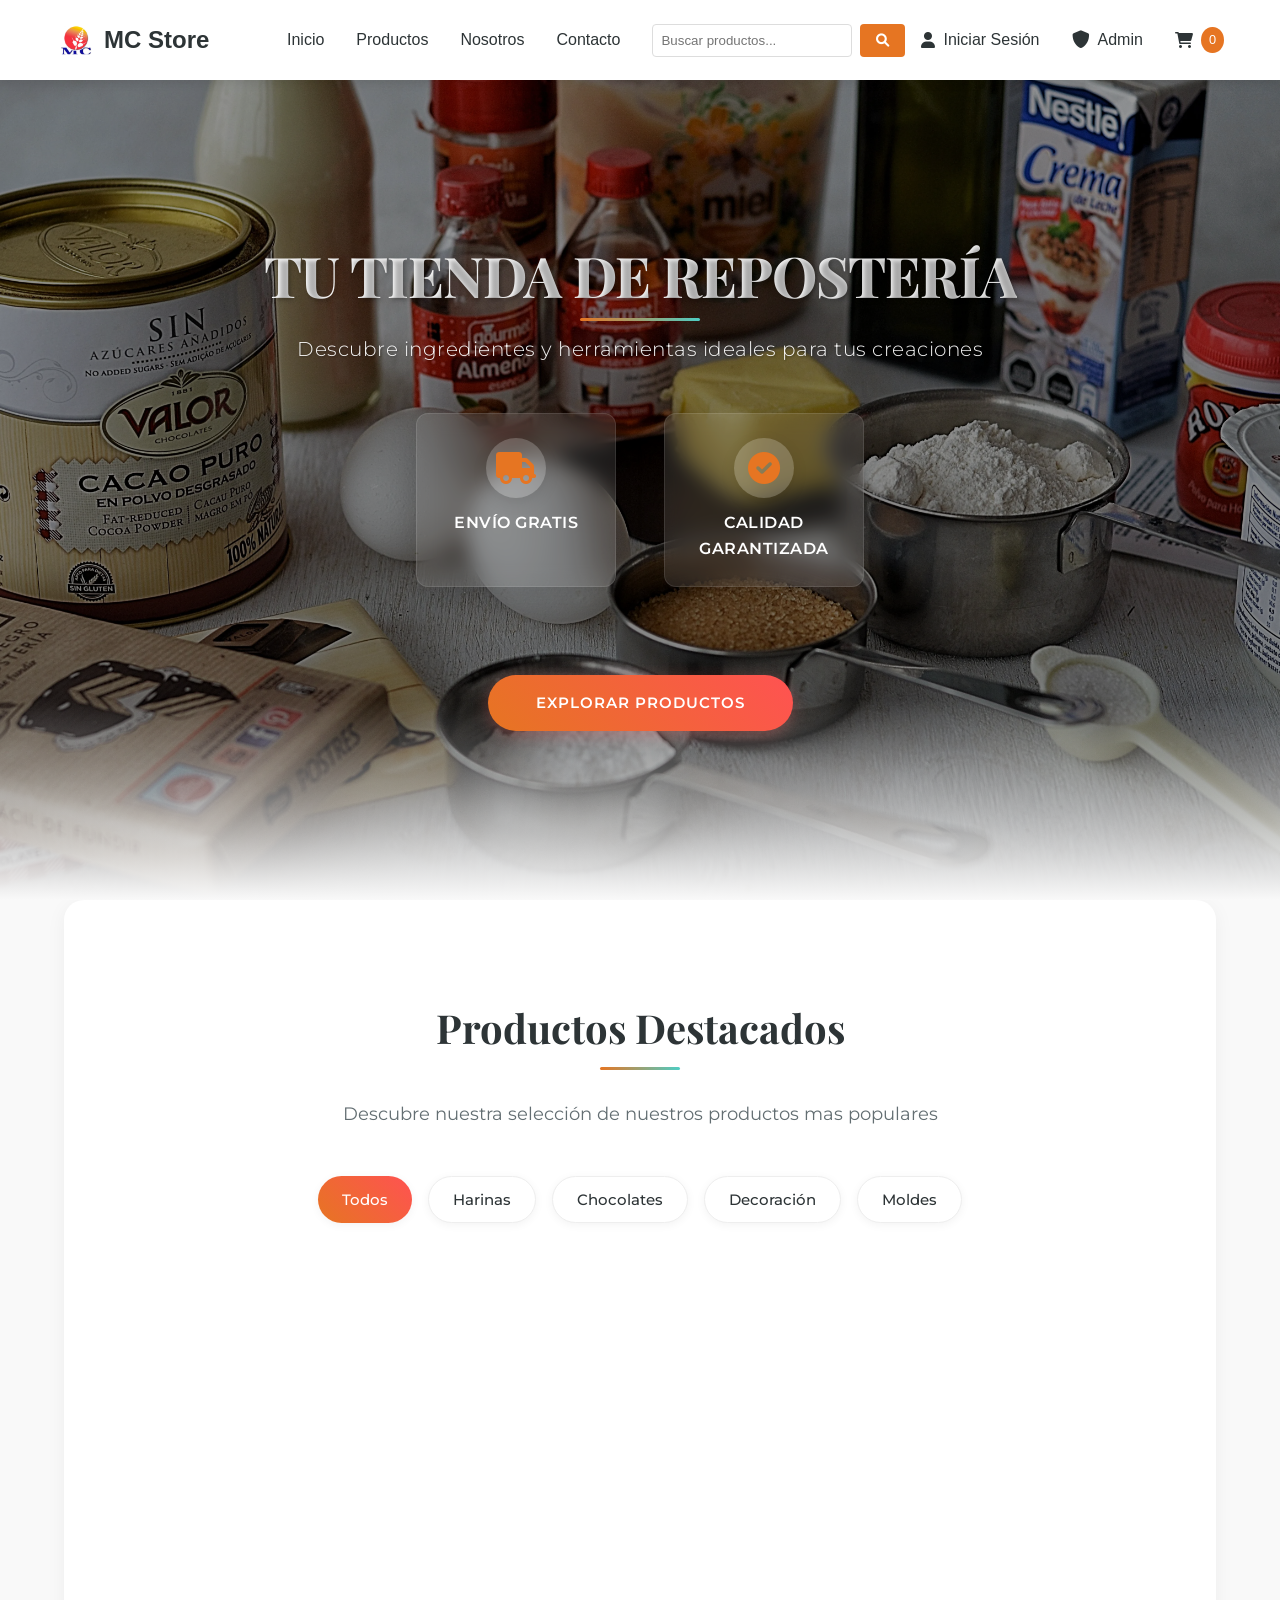
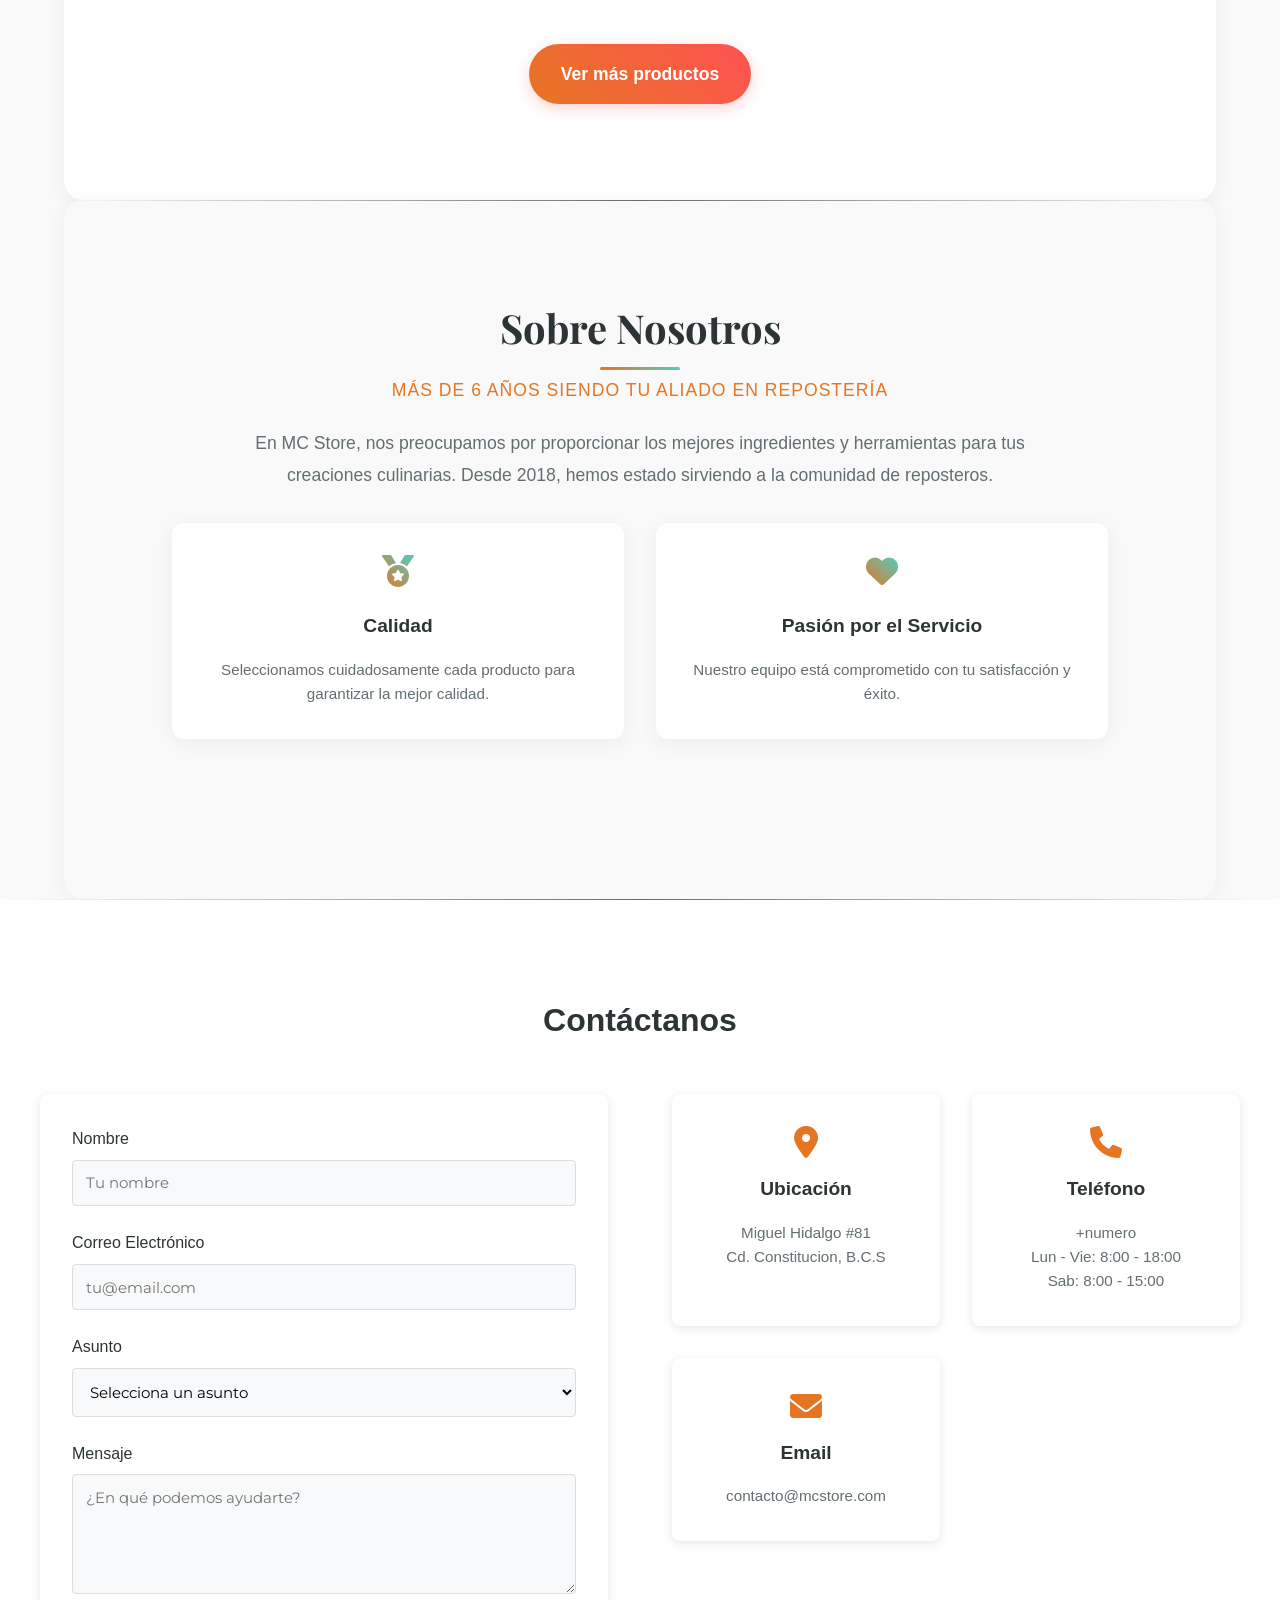
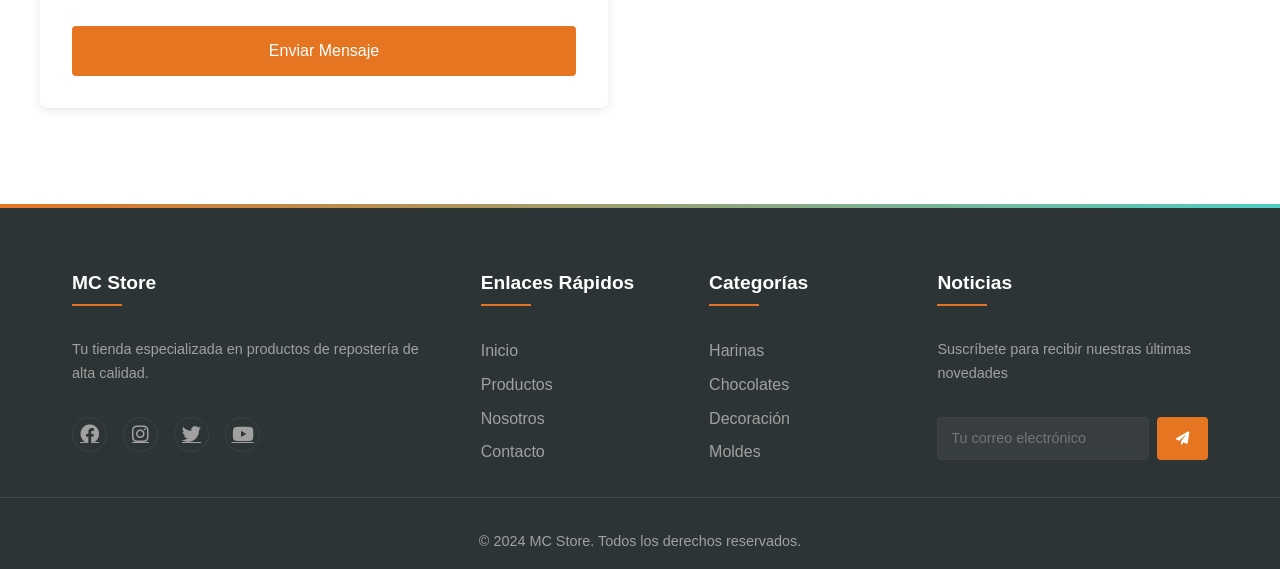
<file: mcstore-project/public/index.html>
<!DOCTYPE html>
<html lang="es">
<head>
    <meta charset="UTF-8">
    <meta name="viewport" content="width=device-width, initial-scale=1.0">
    <title>MC Store - Tu Tienda de Confianza</title>
    <link rel="preconnect" href="https://fonts.googleapis.com">
    <link rel="preconnect" href="https://fonts.gstatic.com" crossorigin>
    <link href="https://fonts.googleapis.com/css2?family=Montserrat:wght@300;400;500;600;700;800&family=Playfair+Display:wght@700;800;900&display=swap" rel="stylesheet">
    <link rel="stylesheet" href="css/styles.css">
    <link rel="stylesheet" href="https://cdnjs.cloudflare.com/ajax/libs/font-awesome/6.0.0/css/all.min.css">
</head>
<body>
    <!-- Header -->
    <header class="header">
        <div class="header-container">
            <div class="logo">
                <img src="img/logo-mcstore.png" alt="MC Store Logo">
                <h1 class="logo-text">MC Store</h1>
            </div>
            <button class="mobile-menu-btn">
                <i class="fas fa-bars"></i>
            </button>
            <div class="nav-container">
                <nav class="nav-menu">
                    <ul>
                        <li><a href="#inicio">Inicio</a></li>
                        <li><a href="pages/catalog.html">Productos</a></li>
                        <li><a href="#nosotros">Nosotros</a></li>
                        <li><a href="#contacto">Contacto</a></li>
                    </ul>
                </nav>
                <div class="cart-user-container">
                    <div class="search-bar">
                        <input type="text" placeholder="Buscar productos...">
                        <button><i class="fas fa-search"></i></button>
                    </div>
                    <div class="user-actions">
                        <a href="pages/login.html" class="login-btn"><i class="fas fa-user"></i> Iniciar Sesión</a>
                        <a href="pages/admin/login.html" class="admin-btn"><i class="fas fa-shield-alt"></i> Admin</a>
                        <a href="pages/cart.html" class="cart-btn"><i class="fas fa-shopping-cart"></i> <span class="cart-count">0</span></a>
                    </div>
                </div>
            </div>
        </div>
    </header>

    <!-- Hero Section -->
    <section class="hero" id="inicio">
        <div class="hero-content">
            <h1>Tu Tienda de Repostería</h1>
            <p class="hero-subtitle">Descubre ingredientes y herramientas ideales para tus creaciones</p>
            <div class="hero-features">
                <div class="feature">
                    <i class="fas fa-truck"></i>
                    <span>Envío Gratis</span>
                </div>
                <div class="feature">
                    <i class="fas fa-check-circle"></i>
                    <span>Calidad Garantizada</span>
                </div>
            </div>
            <a href="#productos" class="cta-button">Explorar Productos</a>
        </div>
    </section>

    <!-- Featured Products -->
    <section class="featured-products" id="productos">
        <div class="section-header">
            <h2>Productos Destacados</h2>
            <p>Descubre nuestra selección de nuestros productos mas populares</p>
        </div>
        <div class="category-filter">
            <button class="active" data-category="todos">Todos</button>
            <button data-category="harinas">Harinas</button>
            <button data-category="chocolates">Chocolates</button>
            <button data-category="decoracion">Decoración</button>
            <button data-category="moldes">Moldes</button>
        </div>
        <div class="products-grid" id="productsContainer">
            <!-- Products will be loaded dynamically -->
        </div>
        <div class="view-more-container">
            <a href="pages/catalog.html" class="view-more-btn">Ver más productos</a>
        </div>
    </section>

    <!-- About Us -->
    <section class="about-us" id="nosotros">
        <div class="about-content">
            <div class="about-text">
                <h2>Sobre Nosotros</h2>
                <p class="subtitle">Más de 6 años siendo tu aliado en repostería</p>
                <p class="description">En MC Store, nos preocupamos por proporcionar los mejores ingredientes y herramientas para tus creaciones culinarias. Desde 2018, hemos estado sirviendo a la comunidad de reposteros.</p>
                <div class="about-features">
                    <div class="about-feature">
                        <i class="fas fa-medal"></i>
                        <h3>Calidad</h3>
                        <p>Seleccionamos cuidadosamente cada producto para garantizar la mejor calidad.</p>
                    </div>
                    <div class="about-feature">
                        <i class="fas fa-heart"></i>
                        <h3>Pasión por el Servicio</h3>
                        <p>Nuestro equipo está comprometido con tu satisfacción y éxito.</p>
                    </div>
                </div>
            </div>
        </div>
    </section>

    <!-- Contact Section -->
    <section class="contact" id="contacto">
        <div class="section-header">
            <h2>Contáctanos</h2>
        </div>
        <div class="contact-container">
            <form id="contactForm" class="contact-form">
                <div class="form-group">
                    <label for="name">Nombre</label>
                    <input type="text" id="name" placeholder="Tu nombre" required>
                </div>
                <div class="form-group">
                    <label for="email">Correo Electrónico</label>
                    <input type="email" id="email" placeholder="tu@email.com" required>
                </div>
                <div class="form-group">
                    <label for="subject">Asunto</label>
                    <select id="subject" required>
                        <option value="">Selecciona un asunto</option>
                        <option value="consulta">Consulta General</option>
                        <option value="pedido">Información de Pedido</option>
                        <option value="reclamo">Reclamo</option>
                        <option value="otro">Otro</option>
                    </select>
                </div>
                <div class="form-group">
                    <label for="message">Mensaje</label>
                    <textarea id="message" placeholder="¿En qué podemos ayudarte?" required></textarea>
                </div>
                <button type="submit" class="submit-btn">Enviar Mensaje</button>
            </form>
            <div class="contact-info">
                <div class="info-card">
                    <div class="info-header">
                        <i class="fas fa-map-marker-alt"></i>
                        <h3>Ubicación</h3>
                    </div>
                    <p>Miguel Hidalgo #81</p>
                    <p>Cd. Constitucion, B.C.S</p>
                </div>
                <div class="info-card">
                    <div class="info-header">
                        <i class="fas fa-phone"></i>
                        <h3>Teléfono</h3>
                    </div>
                    <p>+numero</p>
                    <p>Lun - Vie: 8:00 - 18:00</p>
                    <p>Sab: 8:00 - 15:00</p>
                </div>
                <div class="info-card">
                    <div class="info-header">
                        <i class="fas fa-envelope"></i>
                        <h3>Email</h3>
                    </div>
                    <p>contacto@mcstore.com</p>
                </div>
            </div>
        </div>
    </section>

    <!-- Include Footer -->
    <div id="footer-placeholder"></div>
    <script src="js/catalog.js"></script>
    <script src="js/main.js"></script>
    <script>
        // Load footer
        fetch('pages/footer.html')
            .then(response => response.text())
            .then(data => {
                document.getElementById('footer-placeholder').innerHTML = data;
            })
            .catch(error => console.error('Error loading footer:', error));
    </script>
</body>
</html>
</file>
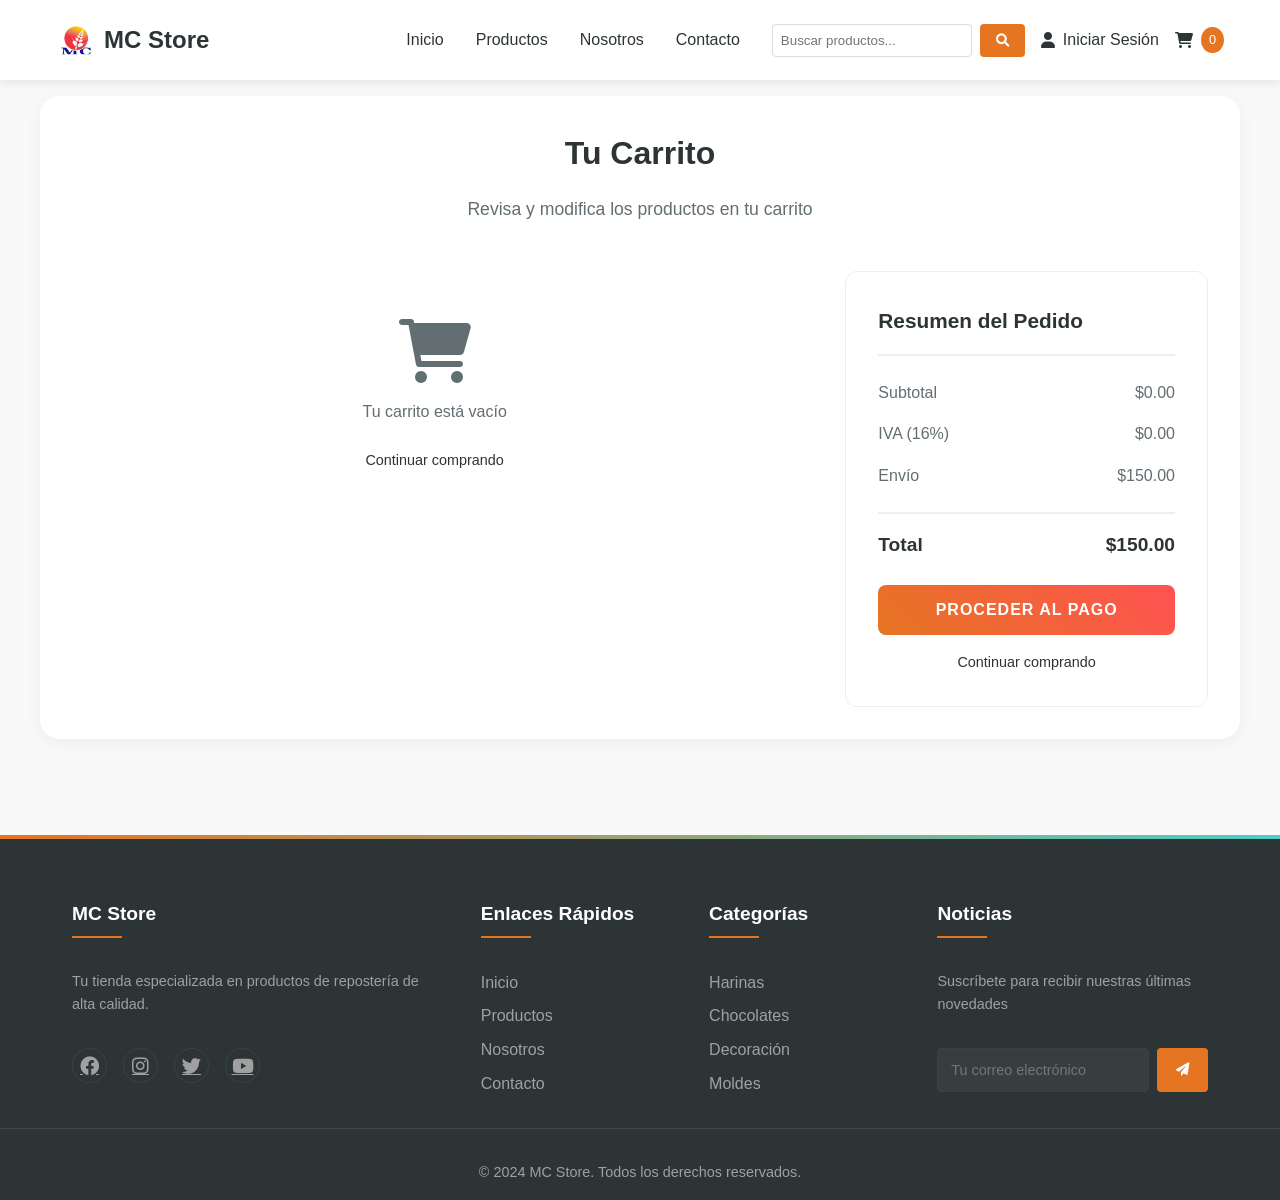
<file: mcstore-project/public/pages/cart.html>
<!DOCTYPE html>
<html lang="es">
<head>
    <meta charset="UTF-8">
    <meta name="viewport" content="width=device-width, initial-scale=1.0">
    <title>Carrito - MC Store</title>
    <link rel="preconnect" href="https://fonts.googleapis.com">
    <link rel="preconnect" href="https://fonts.gstatic.com" crossorigin>
    <link href="https://fonts.googleapis.com/css2?family=Montserrat:wght@300;400;500;600;700;800&family=Playfair+Display:wght@700;800;900&display=swap" rel="stylesheet">
    <link rel="stylesheet" href="../css/styles.css">
    <link rel="stylesheet" href="https://cdnjs.cloudflare.com/ajax/libs/font-awesome/6.0.0/css/all.min.css">
</head>
<body>
    <!-- Include Header -->
    <div id="header-placeholder"></div>

    <!-- Cart Section -->
    <section class="cart-section">
        <div class="cart-container">
            <div class="section-header">
                <h2>Tu Carrito</h2>
                <p>Revisa y modifica los productos en tu carrito</p>
            </div>

            <div class="cart-content">
                <div class="cart-items">
                    <!-- Los items del carrito se cargarán dinámicamente aquí -->
                </div>

                <div class="cart-summary">
                    <h3>Resumen del Pedido</h3>
                    <div class="summary-item">
                        <span>Subtotal</span>
                        <span class="subtotal">$0.00</span>
                    </div>
                    <div class="summary-item">
                        <span>IVA (16%)</span>
                        <span class="tax">$0.00</span>
                    </div>
                    <div class="summary-item">
                        <span>Envío</span>
                        <span class="shipping">Gratis</span>
                    </div>
                    <div class="summary-total">
                        <span>Total</span>
                        <span class="total">$0.00</span>
                    </div>
                    <button class="checkout-btn">Proceder al Pago</button>
                    <a href="../index.html#productos" class="continue-shopping">Continuar Comprando</a>
                </div>
            </div>
        </div>
    </section>

    <!-- Include Footer -->
    <div id="footer-placeholder"></div>

    <script src="../js/main.js"></script>
    <script src="../js/cart.js"></script>
    <script>
        // Load header and footer
        fetch('header.html')
            .then(response => response.text())
            .then(data => {
                document.getElementById('header-placeholder').innerHTML = data;
            });

        fetch('footer.html')
            .then(response => response.text())
            .then(data => {
                document.getElementById('footer-placeholder').innerHTML = data;
            });
    </script>
</body>
</html>
</file>
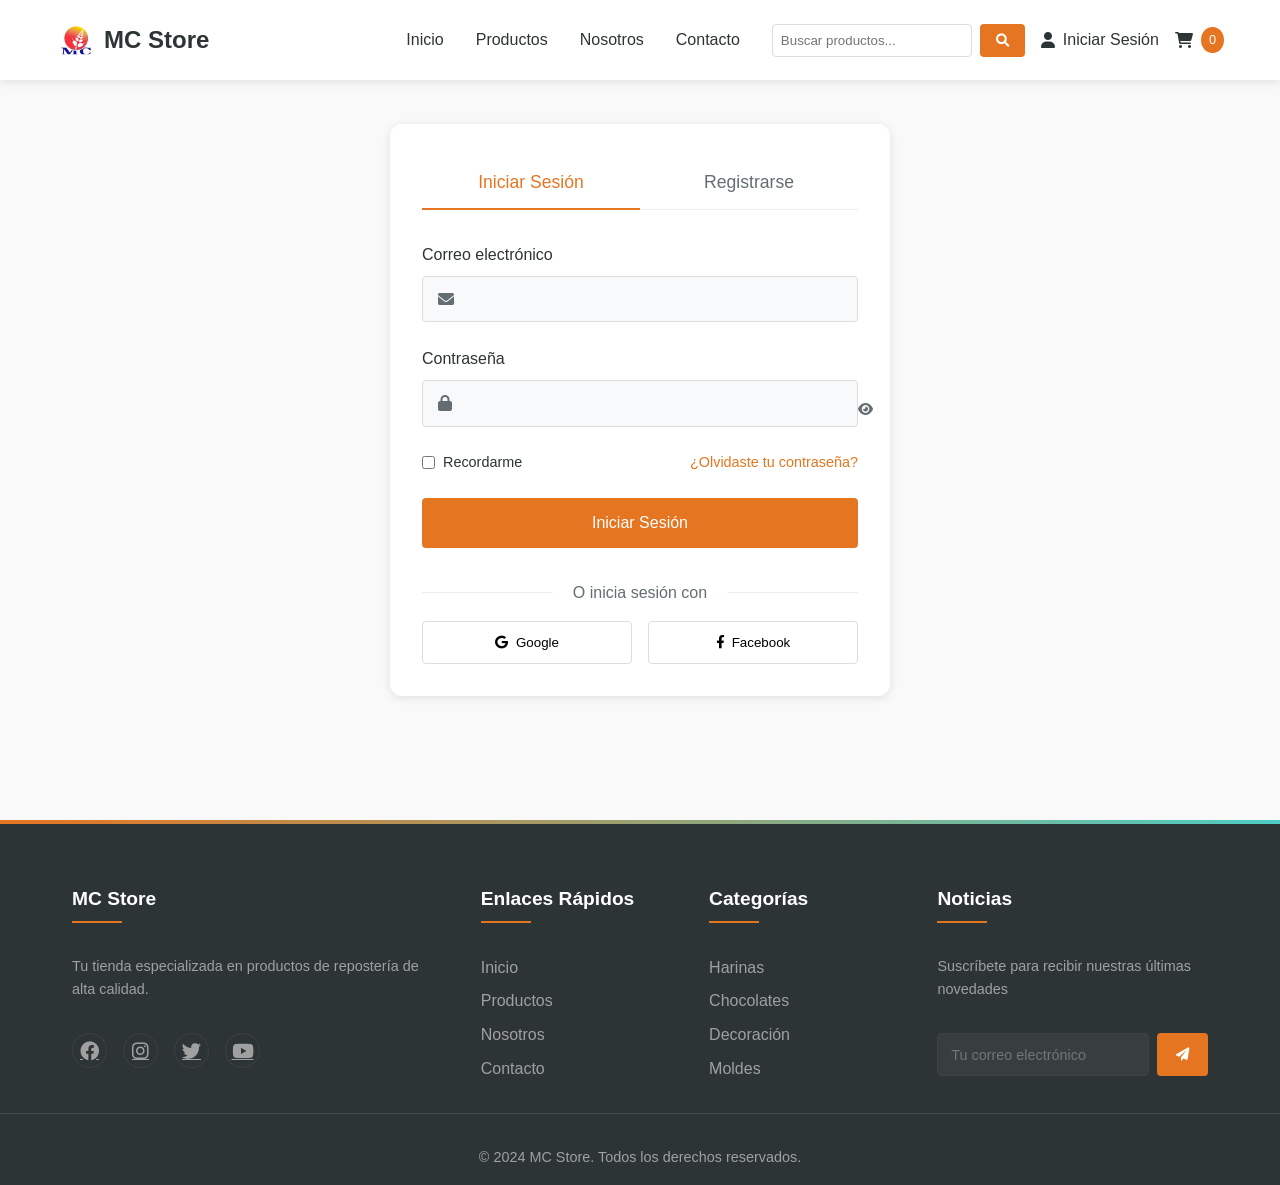
<file: mcstore-project/public/pages/login.html>
<!DOCTYPE html>
<html lang="es">
<head>
    <meta charset="UTF-8">
    <meta name="viewport" content="width=device-width, initial-scale=1.0">
    <title>Iniciar Sesión - MCStore</title>
    <link rel="preconnect" href="https://fonts.googleapis.com">
    <link rel="preconnect" href="https://fonts.gstatic.com" crossorigin>
    <link href="https://fonts.googleapis.com/css2?family=Montserrat:wght@300;400;500;600;700;800&family=Playfair+Display:wght@700;800;900&display=swap" rel="stylesheet">
    <link rel="stylesheet" href="../css/styles.css">
    <link rel="stylesheet" href="../css/login.css">
    <link rel="stylesheet" href="https://cdnjs.cloudflare.com/ajax/libs/font-awesome/6.0.0/css/all.min.css">
</head>
<body>
   <!-- Include Header -->
   <div id="header-placeholder"></div>

    <main class="login-section">
        <div class="login-container">
            <div class="login-tabs">
                <button class="tab-btn active" data-form="login-form">Iniciar Sesión</button>
                <button class="tab-btn" data-form="register-form">Registrarse</button>
            </div>

            <!-- Login Form -->
            <form id="login-form" class="auth-form active">
                <div class="form-group">
                    <label for="login-email">Correo electrónico</label>
                    <div class="input-group">
                        <i class="fas fa-envelope"></i>
                        <input type="email" id="login-email" name="email" required>
                    </div>
                </div>

                <div class="form-group">
                    <label for="login-password">Contraseña</label>
                    <div class="input-group">
                        <i class="fas fa-lock"></i>
                        <input type="password" id="login-password" name="password" required>
                        <button type="button" class="toggle-password">
                            <i class="fas fa-eye"></i>
                        </button>
                    </div>
                </div>

                <div class="form-options">
                    <label class="remember-me">
                        <input type="checkbox" name="remember">
                        Recordarme
                    </label>
                    <a href="#" class="forgot-password">¿Olvidaste tu contraseña?</a>
                </div>

                <button type="submit" class="submit-btn">Iniciar Sesión</button>

                <div class="social-login">
                    <p>O inicia sesión con</p>
                    <div class="social-buttons">
                        <button type="button" class="social-btn google">
                            <i class="fab fa-google"></i>
                            Google
                        </button>
                        <button type="button" class="social-btn facebook">
                            <i class="fab fa-facebook-f"></i>
                            Facebook
                        </button>
                    </div>
                </div>
            </form>

            <!-- Register Form -->
            <form id="register-form" class="auth-form">
                <div class="form-group">
                    <label for="register-name">Nombre completo</label>
                    <div class="input-group">
                        <i class="fas fa-user"></i>
                        <input type="text" id="register-name" name="name" required>
                    </div>
                </div>

                <div class="form-group">
                    <label for="register-email">Correo electrónico</label>
                    <div class="input-group">
                        <i class="fas fa-envelope"></i>
                        <input type="email" id="register-email" name="email" required>
                    </div>
                </div>

                <div class="form-group">
                    <label for="register-password">Contraseña</label>
                    <div class="input-group">
                        <i class="fas fa-lock"></i>
                        <input type="password" id="register-password" name="password" required>
                        <button type="button" class="toggle-password">
                            <i class="fas fa-eye"></i>
                        </button>
                    </div>
                </div>

                <div class="form-group">
                    <label for="register-confirm-password">Confirmar contraseña</label>
                    <div class="input-group">
                        <i class="fas fa-lock"></i>
                        <input type="password" id="register-confirm-password" name="confirm-password" required>
                        <button type="button" class="toggle-password">
                            <i class="fas fa-eye"></i>
                        </button>
                    </div>
                </div>

                <div class="form-options">
                    <label class="terms">
                        <input type="checkbox" name="terms" required>
                        Acepto los términos y condiciones
                    </label>
                </div>

                <button type="submit" class="submit-btn">Registrarse</button>

                <div class="social-login">
                    <p>O regístrate con</p>
                    <div class="social-buttons">
                        <button type="button" class="social-btn google">
                            <i class="fab fa-google"></i>
                            Google
                        </button>
                        <button type="button" class="social-btn facebook">
                            <i class="fab fa-facebook-f"></i>
                            Facebook
                        </button>
                    </div>
                </div>
            </form>
        </div>
    </main>

    <!-- Include Footer -->
    <div id="footer-placeholder"></div>

    <script src="../js/header-footer.js"></script>
    <script src="../js/login.js"></script>
</body>
</html>
</file>
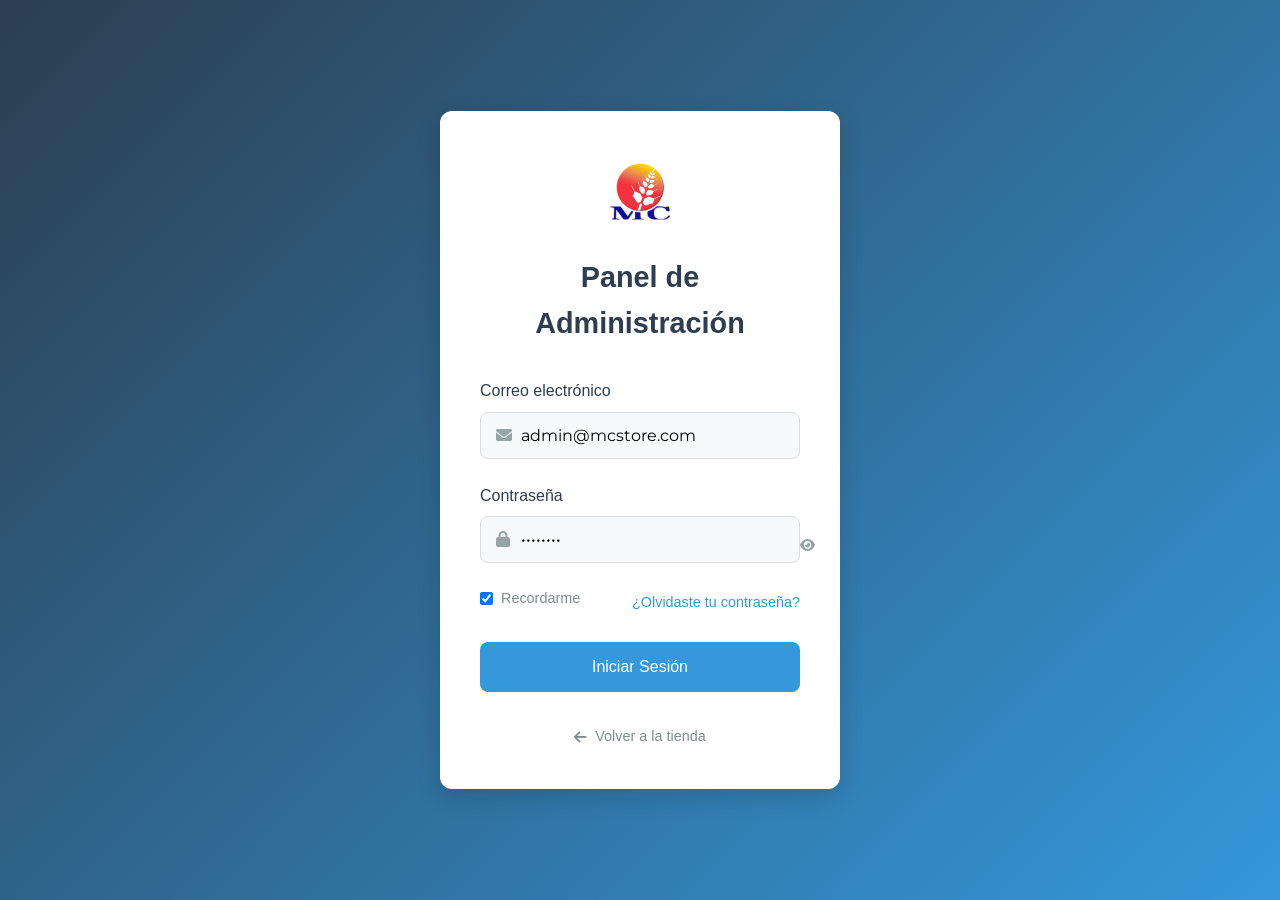
<file: mcstore-project/public/pages/admin/login.html>
<!DOCTYPE html>
<html lang="es">
<head>
    <meta charset="UTF-8">
    <meta name="viewport" content="width=device-width, initial-scale=1.0">
    <title>Admin Login - MC Store</title>
    <link rel="preconnect" href="https://fonts.googleapis.com">
    <link rel="preconnect" href="https://fonts.gstatic.com" crossorigin>
    <link href="https://fonts.googleapis.com/css2?family=Montserrat:wght@300;400;500;600;700;800&family=Playfair+Display:wght@700;800;900&display=swap" rel="stylesheet">
    <link rel="stylesheet" href="../../css/styles.css">
    <link rel="stylesheet" href="../../css/admin.css">
    <link rel="stylesheet" href="https://cdnjs.cloudflare.com/ajax/libs/font-awesome/6.0.0/css/all.min.css">
</head>
<body class="admin-login-body">
    <div class="admin-login-container">
        <div class="admin-login-box">
            <div class="admin-login-header">
                <img src="../../img/logo-mcstore.png" alt="MC Store Logo" class="admin-logo">
                <h1>Panel de Administración</h1>
            </div>
            
            <form id="admin-login-form" class="admin-login-form">
                <div class="form-group">
                    <label for="admin-email">Correo electrónico</label>
                    <div class="input-group">
                        <i class="fas fa-envelope"></i>
                        <input type="email" id="admin-email" name="email" value="admin@mcstore.com" required>
                    </div>
                </div>

                <div class="form-group">
                    <label for="admin-password">Contraseña</label>
                    <div class="input-group">
                        <i class="fas fa-lock"></i>
                        <input type="password" id="admin-password" name="password" value="admin123" required>
                        <button type="button" class="toggle-password">
                            <i class="fas fa-eye"></i>
                        </button>
                    </div>
                </div>

                <div class="form-options">
                    <label class="remember-me">
                        <input type="checkbox" name="remember" checked>
                        Recordarme
                    </label>
                    <a href="#" class="forgot-password">¿Olvidaste tu contraseña?</a>
                </div>

                <button type="submit" class="submit-btn">Iniciar Sesión</button>
            </form>

            <div class="admin-login-footer">
                <a href="../index.html" class="back-to-store">
                    <i class="fas fa-arrow-left"></i>
                    Volver a la tienda
                </a>
            </div>
        </div>
    </div>

    <script>
        // Toggle password visibility
        document.querySelectorAll('.toggle-password').forEach(button => {
            button.addEventListener('click', function() {
                const input = this.previousElementSibling;
                const icon = this.querySelector('i');
                
                if (input.type === 'password') {
                    input.type = 'text';
                    icon.classList.remove('fa-eye');
                    icon.classList.add('fa-eye-slash');
                } else {
                    input.type = 'password';
                    icon.classList.remove('fa-eye-slash');
                    icon.classList.add('fa-eye');
                }
            });
        });

        // Handle form submission
        document.getElementById('admin-login-form').addEventListener('submit', function(e) {
            e.preventDefault();
            // Here you would typically make an API call to verify admin credentials
            // For now, we'll just redirect to the dashboard
            window.location.href = 'dashboard.html';
        });
    </script>
</body>
</html>
</file>
<file: mcstore-project/public/css/styles.css>
/* Variables globales */
:root {
    --primary-color: rgb(230, 117, 34 );
    --secondary-color: #4ecdc4;
    --dark-color: #2d3436;
    --light-color: #f9f9f9;
    --gray-color: #636e72;
    --shadow: 0 2px 10px rgba(0, 0, 0, 0.1);
    --header-height: 80px;
}

/* Reset y estilos base */
* {
    margin: 0;
    padding: 0;
    box-sizing: border-box;
}

body {
    font-family: 'Segoe UI', Tahoma, Geneva, Verdana, sans-serif;
    line-height: 1.6;
    color: var(--dark-color);
    background-color: var(--light-color);
    position: relative;
}

/* Header Styles */
.header {
    background-color: white;
    box-shadow: var(--shadow);
    position: fixed;
    width: 100%;
    top: 0;
    left: 0;
    height: var(--header-height);
    z-index: 1000;
}

.header-container {
    max-width: 1200px;
    margin: 0 auto;
    padding: 1rem;
    display: flex;
    justify-content: space-between;
    align-items: center;
    height: 100%;
}

.logo {
    display: flex;
    align-items: center;
    gap: 0.5rem;
}

.logo img {
    height: 40px;
    width: auto;
}

.logo-text {
    font-size: 1.5rem;
    font-weight: 700;
    color: var(--dark-color);
    margin: 0;
}

.mobile-menu-btn {
    display: none;
    background: none;
    border: none;
    font-size: 1.5rem;
    color: var(--dark-color);
    cursor: pointer;
}

.nav-container {
    display: flex;
    align-items: center;
    gap: 2rem;
}

.nav-menu ul {
    display: flex;
    list-style: none;
    gap: 2rem;
}

.nav-menu a {
    text-decoration: none;
    color: var(--dark-color);
    font-weight: 500;
    transition: color 0.3s;
    position: relative;
}

.nav-menu a::after {
    content: '';
    position: absolute;
    bottom: -5px;
    left: 0;
    width: 0;
    height: 2px;
    background-color: var(--primary-color);
    transition: width 0.3s;
}

.nav-menu a:hover::after {
    width: 100%;
}

.nav-menu a:hover {
    color: var(--primary-color);
}

.cart-user-container {
    display: flex;
    align-items: center;
    gap: 1rem;
}

.search-bar {
    display: flex;
    gap: 0.5rem;
}

.search-bar input {
    padding: 0.5rem;
    border: 1px solid #ddd;
    border-radius: 4px;
    width: 200px;
    transition: all 0.3s;
}

.search-bar input:focus {
    outline: none;
    border-color: var(--primary-color);
    box-shadow: 0 0 0 2px rgba(255, 107, 107, 0.1);
}

.search-bar button {
    background: var(--primary-color);
    border: none;
    color: white;
    padding: 0.5rem 1rem;
    border-radius: 4px;
    cursor: pointer;
    transition: background 0.3s;
}

.search-bar button:hover {
    background: #ff5252;
}

.user-actions {
    display: flex;
    gap: 1rem;
}

.user-actions a {
    text-decoration: none;
    color: var(--dark-color);
    display: flex;
    align-items: center;
    gap: 0.5rem;
    transition: color 0.3s;
}

.user-actions a:hover {
    color: var(--primary-color);
}

.cart-count {
    background: var(--primary-color);
    color: white;
    padding: 0.2rem 0.5rem;
    border-radius: 50%;
    font-size: 0.8rem;
}

/* Responsive Header */
@media (max-width: 1024px) {
    .search-bar input {
        width: 150px;
    }
}

@media (max-width: 768px) {
    .mobile-menu-btn {
        display: block;
    }

    .nav-container {
        position: fixed;
        top: var(--header-height);
        left: -100%;
        width: 100%;
        height: calc(100vh - var(--header-height));
        background: white;
        flex-direction: column;
        padding: 2rem;
        transition: left 0.3s ease;
    }

    .nav-container.active {
        left: 0;
    }

    .nav-menu ul {
        flex-direction: column;
        align-items: center;
        gap: 1.5rem;
    }

    .cart-user-container {
        flex-direction: column;
        align-items: center;
        width: 100%;
    }

    .search-bar {
        width: 100%;
    }

    .search-bar input {
        width: 100%;
    }

    .user-actions {
        flex-direction: column;
        align-items: center;
        width: 100%;
        gap: 1rem;
    }

    .user-actions a {
        width: 100%;
        justify-content: center;
        padding: 0.5rem;
        border: 1px solid #ddd;
        border-radius: 4px;
    }

    .logo-text {
        font-size: 1.2rem;
    }
    .logo img {
        height: 35px;
    }
}

@media (max-width: 480px) {
    .header-container {
        padding: 0.5rem;
    }

    .logo-text {
        font-size: 1rem;
    }
    .logo img {
        height: 30px;
    }
}

/* Hero Section */
.hero {
    background: linear-gradient(rgba(0, 0, 0, 0.4), rgba(0, 0, 0, 0.5)), url('../img/bg-img-1.webp');
    background-size: cover;
    background-position: center;
    background-attachment: fixed;
    min-height: 100vh;
    display: flex;
    align-items: center;
    justify-content: center;
    text-align: center;
    color: white;
    margin-top: 0;
    padding-top: var(--header-height);
    position: relative;
    overflow: hidden;
}

.hero::before {
    content: '';
    position: absolute;
    bottom: 0;
    left: 0;
    right: 0;
    height: 200px;
    background: linear-gradient(to top, var(--light-color), transparent);
    z-index: 1;
}

.hero-content {
    max-width: 1000px;
    padding: 2rem;
    position: relative;
    z-index: 2;
}

.hero h1 {
    font-size: 3.5rem;
    margin-bottom: 1.5rem;
    text-shadow: 2px 2px 4px rgba(0, 0, 0, 0.3);
    font-weight: 800;
    letter-spacing: -1px;
    line-height: 1.2;
    font-family: 'Playfair Display', serif;
    background: linear-gradient(45deg, #ffffff, #f0f0f0);
    -webkit-background-clip: text;
    -webkit-text-fill-color: transparent;
    animation: fadeInUp 1s ease-out;
    position: relative;
    text-transform: uppercase;
}

.hero h1::after {
    content: '';
    position: absolute;
    bottom: -12px;
    left: 50%;
    transform: translateX(-50%);
    width: 120px;
    height: 3px;
    background: linear-gradient(to right, var(--primary-color), var(--secondary-color));
    border-radius: 3px;
}

.hero-subtitle {
    font-size: 1.25rem;
    margin-bottom: 2.5rem;
    text-shadow: 1px 1px 2px rgba(0, 0, 0, 0.3);
    color: rgba(255, 255, 255, 0.95);
    font-weight: 300;
    font-family: 'Montserrat', sans-serif;
    animation: fadeInUp 1s ease-out 0.2s backwards;
    max-width: 700px;
    margin-left: auto;
    margin-right: auto;
    line-height: 1.6;
    letter-spacing: 0.5px;
}

.hero-features {
    display: flex;
    justify-content: center;
    gap: 3rem;
    margin: 3rem 0;
    animation: fadeInUp 1s ease-out 0.4s backwards;
}

.feature {
    display: flex;
    flex-direction: column;
    align-items: center;
    gap: 0.8rem;
    background: rgba(255, 255, 255, 0.1);
    padding: 1.5rem;
    border-radius: 12px;
    backdrop-filter: blur(10px);
    transition: transform 0.3s, background 0.3s, box-shadow 0.3s;
    border: 1px solid rgba(255, 255, 255, 0.1);
    box-shadow: 0 10px 30px rgba(0, 0, 0, 0.1);
    width: 200px;
}

.feature:hover {
    transform: translateY(-10px);
    background: rgba(255, 255, 255, 0.15);
    box-shadow: 0 15px 40px rgba(0, 0, 0, 0.2);
}

.feature i {
    font-size: 2rem;
    color: var(--primary-color);
    background: rgba(255, 255, 255, 0.2);
    width: 60px;
    height: 60px;
    border-radius: 50%;
    display: flex;
    align-items: center;
    justify-content: center;
    transition: transform 0.3s, background 0.3s;
    box-shadow: 0 5px 15px rgba(0, 0, 0, 0.1);
}

.feature:hover i {
    transform: scale(1.1);
    background: rgba(255, 255, 255, 0.25);
}

.feature span {
    font-size: 1rem;
    font-weight: 600;
    color: white;
    letter-spacing: 0.5px;
    font-family: 'Montserrat', sans-serif;
    text-transform: uppercase;
}

.cta-button {
    display: inline-block;
    background: linear-gradient(45deg, var(--primary-color), #ff5252);
    color: white;
    padding: 1rem 3rem;
    border-radius: 50px;
    text-decoration: none;
    margin-top: 2.5rem;
    transition: all 0.3s;
    font-weight: 600;
    text-transform: uppercase;
    letter-spacing: 1px;
    font-family: 'Montserrat', sans-serif;
    font-size: 0.95rem;
    box-shadow: 0 4px 15px rgba(255, 107, 107, 0.3);
    animation: fadeInUp 1s ease-out 0.6s backwards;
    position: relative;
    overflow: hidden;
}

.cta-button::before {
    content: '';
    position: absolute;
    top: 0;
    left: -100%;
    width: 100%;
    height: 100%;
    background: linear-gradient(90deg, transparent, rgba(255, 255, 255, 0.2), transparent);
    transition: 0.5s;
}

.cta-button:hover::before {
    left: 100%;
}

.cta-button:hover {
    background: linear-gradient(45deg, #ff5252, var(--primary-color));
    transform: translateY(-3px);
    box-shadow: 0 6px 20px rgba(255, 107, 107, 0.4);
}

@keyframes fadeInUp {
    from {
        opacity: 0;
        transform: translateY(30px);
    }
    to {
        opacity: 1;
        transform: translateY(0);
    }
}

@media (max-width: 768px) {
    .hero h1 {
        font-size: 2.8rem;
        letter-spacing: -0.5px;
    }

    .hero-subtitle {
        font-size: 1.1rem;
        line-height: 1.5;
        padding: 0 1rem;
    }

    .hero-features {
        flex-direction: column;
        gap: 1.5rem;
        align-items: center;
    }

    .feature {
        width: 180px;
        padding: 1.2rem;
    }

    .feature i {
        width: 50px;
        height: 50px;
        font-size: 1.5rem;
    }

    .feature span {
        font-size: 0.9rem;
    }

    .cta-button {
        padding: 0.9rem 2.5rem;
        font-size: 0.9rem;
    }
}

@media (max-width: 480px) {
    .hero h1 {
        font-size: 2.2rem;
        letter-spacing: 0;
    }

    .hero-subtitle {
        font-size: 1rem;
        line-height: 1.4;
    }

    .feature {
        width: 160px;
        padding: 1rem;
    }

    .feature i {
        width: 45px;
        height: 45px;
        font-size: 1.3rem;
    }

    .feature span {
        font-size: 0.85rem;
    }

    .cta-button {
        padding: 0.8rem 2rem;
        font-size: 0.85rem;
    }
}

/* Featured Products */
.featured-products {
    min-height: 100vh;
    padding: 4rem 2rem;
    max-width: 1200px;
    margin: 0 auto;
    display: flex;
    flex-direction: column;
}

.featured-products h2 {
    text-align: center;
    margin-bottom: 2rem;
}

.products-grid {
    flex: 1;
    display: grid;
    grid-template-columns: repeat(auto-fit, minmax(250px, 1fr));
    gap: 2rem;
    align-content: center;
}

/* About Us */
.about-us {
    min-height: auto;
    background: var(--light-color);
    padding: 6rem 0;
    display: flex;
    align-items: center;
    justify-content: center;
    position: relative;
    width: 90%;
    margin: 0 auto;
    border-radius: 20px;
    box-shadow: 0 4px 20px rgba(0, 0, 0, 0.05);
}

.about-us::before {
    content: '';
    position: absolute;
    top: 0;
    left: 0;
    right: 0;
    height: 1px;
    background: linear-gradient(to right, transparent, var(--gray-color), transparent);
}

.about-content {
    max-width: 1000px;
    margin: 0 auto;
    text-align: center;
    padding: 0 2rem;
    width: 100%;
}

.about-text {
    margin-bottom: 4rem;
}

.about-text h2 {
    font-size: 2.5rem;
    color: var(--dark-color);
    margin-bottom: 1rem;
    font-family: 'Playfair Display', serif;
    position: relative;
    display: inline-block;
}

.about-text h2::after {
    content: '';
    position: absolute;
    bottom: -10px;
    left: 50%;
    transform: translateX(-50%);
    width: 80px;
    height: 3px;
    background: linear-gradient(to right, var(--primary-color), var(--secondary-color));
    border-radius: 3px;
}

.about-text .subtitle {
    color: var(--primary-color);
    font-size: 1.1rem;
    font-weight: 500;
    margin-bottom: 1.5rem;
    letter-spacing: 1px;
    text-transform: uppercase;
}

.about-text .description {
    color: var(--gray-color);
    font-size: 1.1rem;
    line-height: 1.8;
    margin-bottom: 2rem;
    max-width: 800px;
    margin-left: auto;
    margin-right: auto;
}

.about-features {
    display: grid;
    grid-template-columns: repeat(2, 1fr);
    gap: 2rem;
    margin-bottom: 4rem;
    width: 100%;
}

.about-feature {
    background: white;
    padding: 2rem;
    border-radius: 12px;
    box-shadow: 0 4px 20px rgba(0, 0, 0, 0.05);
    transition: transform 0.3s, box-shadow 0.3s;
}

.about-feature:hover {
    transform: translateY(-5px);
    box-shadow: 0 6px 25px rgba(0, 0, 0, 0.1);
}

.about-feature i {
    font-size: 2rem;
    color: var(--primary-color);
    margin-bottom: 1.5rem;
    background: linear-gradient(45deg, var(--primary-color), var(--secondary-color));
    -webkit-background-clip: text;
    -webkit-text-fill-color: transparent;
}

.about-feature h3 {
    font-size: 1.2rem;
    color: var(--dark-color);
    margin-bottom: 1rem;
    font-weight: 600;
}

.about-feature p {
    color: var(--gray-color);
    font-size: 0.95rem;
    line-height: 1.6;
}

@media (max-width: 768px) {
    .about-us {
        width: 95%;
        padding: 4rem 1rem;
    }

    .about-text h2 {
        font-size: 2rem;
    }

    .about-features {
        grid-template-columns: 1fr;
        max-width: 500px;
        margin-left: auto;
        margin-right: auto;
    }

    .about-stats {
        grid-template-columns: 1fr;
        gap: 2rem;
        max-width: 300px;
        margin: 0 auto;
    }

    .stat .number {
        font-size: 2rem;
    }
}

@media (max-width: 480px) {
    .about-us {
        width: 98%;
        padding: 3rem 1rem;
    }

    .about-text h2 {
        font-size: 1.8rem;
    }

    .about-text .subtitle {
        font-size: 1rem;
    }

    .about-text .description {
        font-size: 1rem;
        line-height: 1.6;
    }

    .about-feature {
        padding: 1.5rem;
    }

    .stat .number {
        font-size: 1.8rem;
    }

    .stat .label {
        font-size: 0.9rem;
    }
}

/* Contact Section */
.contact {
    min-height: auto;
    padding: 6rem 2rem;
    background: white;
    position: relative;
}

.contact::before {
    content: '';
    position: absolute;
    top: 0;
    left: 0;
    right: 0;
    height: 1px;
    background: linear-gradient(to right, transparent, var(--gray-color), transparent);
}

.section-header {
    text-align: center;
    margin-bottom: 3rem;
}

.section-header h2 {
    font-size: 2rem;
    color: var(--dark-color);
    margin-bottom: 1rem;
}

.section-header p {
    color: var(--gray-color);
    font-size: 1.1rem;
}

.contact-container {
    max-width: 1200px;
    margin: 0 auto;
    display: grid;
    grid-template-columns: 1fr 1fr;
    gap: 4rem;
    align-items: start;
}

.contact-form {
    background: white;
    padding: 2rem;
    border-radius: 8px;
    box-shadow: var(--shadow);
}

.form-group {
    margin-bottom: 1.5rem;
}

.form-group label {
    display: block;
    margin-bottom: 0.5rem;
    color: var(--dark-color);
    font-weight: 500;
}

.form-group input,
.form-group select,
.form-group textarea {
    width: 100%;
    padding: 0.8rem;
    border: 1px solid #ddd;
    border-radius: 4px;
    transition: all 0.3s;
    font-size: 0.95rem;
    font-family: 'Montserrat', sans-serif;
    background: #f8f9fa;
}

.form-group input:focus,
.form-group select:focus,
.form-group textarea:focus {
    outline: none;
    border-color: var(--primary-color);
    box-shadow: 0 0 0 2px rgba(255, 107, 107, 0.1);
}

.form-group textarea {
    height: 120px;
    resize: vertical;
}

.submit-btn {
    width: 100%;
    background: var(--primary-color);
    color: white;
    border: none;
    padding: 1rem;
    border-radius: 4px;
    cursor: pointer;
    font-size: 1rem;
    font-weight: 500;
    transition: all 0.3s;
}

.submit-btn:hover {
    background: #ff5252;
    transform: translateY(-2px);
}

.contact-info {
    display: grid;
    grid-template-columns: repeat(auto-fit, minmax(250px, 1fr));
    gap: 2rem;
}

.info-card {
    background: white;
    padding: 2rem;
    border-radius: 8px;
    box-shadow: var(--shadow);
    text-align: center;
    transition: transform 0.3s;
}

.info-card:hover {
    transform: translateY(-5px);
}

.info-header {
    margin-bottom: 1rem;
}

.info-header i {
    font-size: 2rem;
    color: var(--primary-color);
    margin-bottom: 1rem;
}

.info-header h3 {
    color: var(--dark-color);
    font-size: 1.2rem;
    margin-bottom: 0.5rem;
}

.info-card p {
    color: var(--gray-color);
    font-size: 0.95rem;
    line-height: 1.6;
}

@media (max-width: 768px) {
    .contact {
        padding: 4rem 1.5rem;
    }

    .contact-container {
        grid-template-columns: 1fr;
        gap: 3rem;
    }

    .contact-info {
        grid-template-columns: 1fr;
    }

    .info-card {
        max-width: 400px;
        margin: 0 auto;
    }
}

@media (max-width: 480px) {
    .section-header h2 {
        font-size: 1.75rem;
    }

    .section-header p {
        font-size: 1rem;
    }

    .contact-form {
        padding: 1.5rem;
    }
}

/* Footer */
.footer {
    background: var(--dark-color);
    color: white;
    padding: 4rem 0 1rem;
    position: relative;
}

.footer::before {
    content: '';
    position: absolute;
    top: 0;
    left: 0;
    right: 0;
    height: 4px;
    background: linear-gradient(to right, var(--primary-color), var(--secondary-color));
}

.footer-content {
    max-width: 1200px;
    margin: 0 auto;
    padding: 0 2rem;
    display: grid;
    grid-template-columns: 2fr 1fr 1fr 1.5fr;
    gap: 3rem;
    margin-bottom: 2rem;
}

.footer-section {
    display: flex;
    flex-direction: column;
    gap: 1rem;
}

.footer-section h3 {
    color: white;
    font-size: 1.2rem;
    margin-bottom: 1rem;
    position: relative;
    padding-bottom: 0.5rem;
}

.footer-section h3::after {
    content: '';
    position: absolute;
    left: 0;
    bottom: 0;
    width: 50px;
    height: 2px;
    background: var(--primary-color);
}

.footer-section p {
    color: #a0a0a0;
    font-size: 0.9rem;
    line-height: 1.6;
}

.footer-section ul {
    list-style: none;
    display: flex;
    flex-direction: column;
    gap: 0.5rem;
}

.footer-section ul li a {
    color: #a0a0a0;
    text-decoration: none;
    transition: color 0.3s;
    display: flex;
    align-items: center;
    gap: 0.5rem;
}

.footer-section ul li a:hover {
    color: var(--primary-color);
}

.footer-section ul li a i {
    font-size: 0.8rem;
}

.social-links {
    display: flex;
    gap: 1rem;
    margin-top: 1rem;
}

.social-links a {
    color: #a0a0a0;
    font-size: 1.2rem;
    transition: all 0.3s;
    width: 35px;
    height: 35px;
    border-radius: 50%;
    border: 1px solid #404040;
    display: flex;
    align-items: center;
    justify-content: center;
}

.social-links a:hover {
    color: white;
    border-color: var(--primary-color);
    background: var(--primary-color);
    transform: translateY(-3px);
}

.newsletter-form {
    display: flex;
    gap: 0.5rem;
    margin-top: 1rem;
}

.newsletter-form input {
    flex: 1;
    padding: 0.8rem;
    border: 1px solid #404040;
    border-radius: 4px;
    background: rgba(255, 255, 255, 0.05);
    color: white;
    font-size: 0.9rem;
}

.newsletter-form input:focus {
    outline: none;
    border-color: var(--primary-color);
}

.newsletter-form button {
    background: var(--primary-color);
    color: white;
    border: none;
    padding: 0.8rem 1.2rem;
    border-radius: 4px;
    cursor: pointer;
    transition: background 0.3s;
}

.newsletter-form button:hover {
    background: #ff5252;
}

.footer-bottom {
    text-align: center;
    padding-top: 2rem;
    margin-top: 2rem;
    border-top: 1px solid rgba(255, 255, 255, 0.1);
}

.footer-bottom p {
    color: #a0a0a0;
    font-size: 0.9rem;
}

@media (max-width: 1024px) {
    .footer-content {
        grid-template-columns: repeat(2, 1fr);
    }
}

@media (max-width: 768px) {
    .footer-content {
        grid-template-columns: 1fr;
        gap: 2rem;
    }

    .footer-section {
        text-align: center;
        align-items: center;
    }

    .footer-section h3::after {
        left: 50%;
        transform: translateX(-50%);
    }

    .footer-section ul li a {
        justify-content: center;
    }

    .newsletter-form {
        max-width: 400px;
        margin: 1rem auto 0;
    }
}

/* Modal */
.modal {
    display: none;
    position: fixed;
    top: 0;
    left: 0;
    width: 100%;
    height: 100%;
    background: rgba(0, 0, 0, 0.5);
    z-index: 1001;
}

.modal-content {
    background: white;
    padding: 2rem;
    border-radius: 8px;
    max-width: 500px;
    margin: 2rem auto;
    position: relative;
}

.close {
    position: absolute;
    right: 1rem;
    top: 1rem;
    font-size: 1.5rem;
    cursor: pointer;
}

#loginForm {
    display: flex;
    flex-direction: column;
    gap: 1rem;
}

#loginForm input {
    padding: 0.8rem;
    border: 1px solid #ddd;
    border-radius: 4px;
}

#loginForm button {
    background: var(--primary-color);
    color: white;
    border: none;
    padding: 1rem;
    border-radius: 4px;
    cursor: pointer;
}

/* Animaciones */
@keyframes fadeIn {
    from {
        opacity: 0;
        transform: translateY(20px);
    }
    to {
        opacity: 1;
        transform: translateY(0);
    }
}

.hero-content, .products-grid, .about-content {
    animation: fadeIn 1s ease-out;
}

/* Scroll Behavior */
html {
    scroll-behavior: smooth;
    scroll-padding-top: var(--header-height);
    scroll-snap-type: y proximity;
}

.hero,
.featured-products,
.about-us,
.contact {
    scroll-snap-align: start;
    scroll-snap-stop: always;
}

/* Product Cards */
.product-card {
    background: white;
    border-radius: 8px;
    padding: 1rem;
    box-shadow: var(--shadow);
    display: flex;
    flex-direction: column;
    gap: 1rem;
    transition: transform 0.3s ease;
}

.product-card:hover {
    transform: translateY(-5px);
}

.product-card img {
    width: 100%;
    height: 200px;
    object-fit: cover;
    border-radius: 4px;
}

.product-card h3 {
    font-size: 1.2rem;
    color: var(--dark-color);
}

.product-card .price {
    font-size: 1.25rem;
    font-weight: bold;
    color: var(--primary-color);
}

.add-to-cart-btn {
    background: var(--primary-color);
    color: white;
    border: none;
    padding: 0.8rem;
    border-radius: 4px;
    cursor: pointer;
    transition: background 0.3s;
}

.add-to-cart-btn:hover {
    background: #ff5252;
}

/* Notification */
.notification {
    position: fixed;
    bottom: 20px;
    right: 20px;
    background: var(--dark-color);
    color: white;
    padding: 1rem 2rem;
    border-radius: 4px;
    opacity: 0;
    transform: translateY(20px);
    transition: all 0.3s ease;
}

.notification.show {
    opacity: 1;
    transform: translateY(0);
}

.category-filter {
    display: flex;
    justify-content: center;
    gap: 1rem;
    margin-bottom: 3rem;
    flex-wrap: wrap;
    padding: 0 1rem;
}

.category-filter button {
    padding: 0.8rem 1.5rem;
    border: none;
    background: white;
    color: var(--dark-color);
    border-radius: 30px;
    cursor: pointer;
    font-size: 0.95rem;
    font-weight: 500;
    transition: all 0.3s ease;
    box-shadow: 0 2px 10px rgba(0, 0, 0, 0.05);
    font-family: 'Montserrat', sans-serif;
    position: relative;
    overflow: hidden;
    border: 1px solid #eee;
}

.category-filter button::before {
    content: '';
    position: absolute;
    top: 0;
    left: -100%;
    width: 100%;
    height: 100%;
    background: linear-gradient(90deg, transparent, rgba(255, 255, 255, 0.2), transparent);
    transition: 0.5s;
}

.category-filter button:hover::before {
    left: 100%;
}

.category-filter button:hover {
    transform: translateY(-2px);
    box-shadow: 0 4px 15px rgba(0, 0, 0, 0.1);
    color: var(--primary-color);
    border-color: var(--primary-color);
}

.category-filter button.active {
    background: linear-gradient(45deg, var(--primary-color), #ff5252);
    color: white;
    border: none;
}

.category-filter button.active:hover {
    transform: translateY(-2px);
    box-shadow: 0 4px 15px rgba(255, 107, 107, 0.3);
}

/* Featured Products Section Header */
.featured-products {
    padding: 6rem 2rem;
    background: white;
    position: relative;
    width: 90%;
    margin: 0 auto;
    border-radius: 20px;
    box-shadow: 0 4px 20px rgba(0, 0, 0, 0.05);
}

.featured-products .section-header {
    text-align: center;
    margin-bottom: 3rem;
}

.featured-products .section-header h2 {
    font-size: 2.5rem;
    color: var(--dark-color);
    margin-bottom: 1rem;
    font-family: 'Playfair Display', serif;
    position: relative;
    display: inline-block;
}

.featured-products .section-header h2::after {
    content: '';
    position: absolute;
    bottom: -10px;
    left: 50%;
    transform: translateX(-50%);
    width: 80px;
    height: 3px;
    background: linear-gradient(to right, var(--primary-color), var(--secondary-color));
    border-radius: 3px;
}

.featured-products .section-header p {
    color: var(--gray-color);
    font-size: 1.1rem;
    max-width: 600px;
    margin: 1.5rem auto 0;
    line-height: 1.6;
    font-family: 'Montserrat', sans-serif;
}

/* View More Button */
.view-more-container {
    display: flex;
    justify-content: center;
    margin-top: 3rem;
    padding: 0 1rem;
}

.view-more-btn {
    display: inline-flex;
    align-items: center;
    gap: 0.8rem;
    padding: 1rem 2rem;
    background: linear-gradient(45deg, var(--primary-color), #ff5252);
    color: white;
    text-decoration: none;
    border-radius: 30px;
    font-weight: 600;
    font-size: 1.1rem;
    transition: all 0.3s ease;
    box-shadow: 0 4px 15px rgba(255, 107, 107, 0.3);
}

.view-more-btn:hover {
    transform: translateY(-2px);
    box-shadow: 0 6px 20px rgba(255, 107, 107, 0.4);
}

.view-more-btn i {
    transition: transform 0.3s ease;
}

.view-more-btn:hover i {
    transform: translateX(5px);
}

@media (max-width: 768px) {
    .view-more-btn {
        padding: 0.9rem 1.8rem;
        font-size: 1rem;
    }
}

@media (max-width: 480px) {
    .view-more-btn {
        padding: 0.8rem 1.6rem;
        font-size: 0.95rem;
    }
}

@media (max-width: 768px) {
    .category-filter {
        gap: 0.8rem;
    }

    .category-filter button {
        padding: 0.7rem 1.2rem;
        font-size: 0.9rem;
    }

    .featured-products {
        width: 95%;
        padding: 4rem 1rem;
    }

    .featured-products .section-header h2 {
        font-size: 2rem;
    }
}

@media (max-width: 480px) {
    .category-filter button {
        padding: 0.6rem 1rem;
        font-size: 0.85rem;
    }

    .featured-products {
        width: 98%;
        padding: 3rem 1rem;
    }

    .featured-products .section-header h2 {
        font-size: 1.8rem;
    }

    .featured-products .section-header p {
        font-size: 1rem;
    }
}

/* Cart Section */
.cart-section {
    min-height: calc(100vh - var(--header-height));
    padding: 6rem 2rem;
    background: var(--light-color);
}

.cart-container {
    max-width: 1200px;
    margin: 0 auto;
    background: white;
    border-radius: 20px;
    box-shadow: 0 4px 20px rgba(0, 0, 0, 0.05);
    padding: 2rem;
}

.cart-content {
    display: grid;
    grid-template-columns: 2fr 1fr;
    gap: 3rem;
    margin-top: 2rem;
}

.cart-items {
    background: white;
    border-radius: 12px;
    min-height: 200px;
}

.cart-item {
    display: grid;
    grid-template-columns: auto 3fr 1fr auto;
    gap: 2rem;
    align-items: center;
    padding: 1.5rem;
    border-bottom: 1px solid #eee;
}

.cart-item:last-child {
    border-bottom: none;
}

.cart-item img {
    width: 100px;
    height: 100px;
    object-fit: cover;
    border-radius: 8px;
}

.item-details h3 {
    font-size: 1.1rem;
    color: var(--dark-color);
    margin-bottom: 0.5rem;
}

.item-details p {
    color: var(--gray-color);
    font-size: 0.9rem;
}

.item-quantity {
    display: flex;
    align-items: center;
    gap: 1rem;
}

.quantity-btn {
    background: none;
    border: 1px solid #eee;
    width: 30px;
    height: 30px;
    border-radius: 50%;
    display: flex;
    align-items: center;
    justify-content: center;
    cursor: pointer;
    transition: all 0.3s;
}

.quantity-btn:hover {
    background: var(--primary-color);
    color: white;
    border-color: var(--primary-color);
}

.quantity-input {
    width: 50px;
    text-align: center;
    border: 1px solid #eee;
    border-radius: 4px;
    padding: 0.3rem;
}

.remove-item {
    color: var(--gray-color);
    cursor: pointer;
    transition: color 0.3s;
}

.remove-item:hover {
    color: var(--primary-color);
}

.cart-summary {
    background: white;
    padding: 2rem;
    border-radius: 12px;
    position: sticky;
    top: calc(var(--header-height) + 2rem);
    height: fit-content;
    border: 1px solid #eee;
}

.cart-summary h3 {
    font-size: 1.3rem;
    color: var(--dark-color);
    margin-bottom: 1.5rem;
    padding-bottom: 1rem;
    border-bottom: 2px solid #eee;
}

.summary-item {
    display: flex;
    justify-content: space-between;
    margin-bottom: 1rem;
    color: var(--gray-color);
    font-size: 1rem;
}

.summary-total {
    display: flex;
    justify-content: space-between;
    margin: 1.5rem 0;
    padding-top: 1rem;
    border-top: 2px solid #eee;
    font-weight: 600;
    font-size: 1.2rem;
    color: var(--dark-color);
}

.checkout-btn {
    width: 100%;
    background: linear-gradient(45deg, var(--primary-color), #ff5252);
    color: white;
    border: none;
    padding: 1rem;
    border-radius: 8px;
    font-size: 1rem;
    font-weight: 600;
    cursor: pointer;
    transition: all 0.3s;
    text-transform: uppercase;
    letter-spacing: 1px;
    margin-bottom: 1rem;
}

.checkout-btn:hover {
    transform: translateY(-2px);
    box-shadow: 0 4px 15px rgba(255, 107, 107, 0.3);
}

.continue-shopping {
    display: block;
    text-align: center;
    color: var(--dark-color);
    text-decoration: none;
    font-size: 0.9rem;
    transition: color 0.3s;
}

.continue-shopping:hover {
    color: var(--primary-color);
}

.empty-cart {
    text-align: center;
    padding: 3rem;
}

.empty-cart i {
    font-size: 4rem;
    color: var(--gray-color);
    margin-bottom: 1rem;
}

.empty-cart p {
    color: var(--gray-color);
    margin-bottom: 1.5rem;
}

@media (max-width: 968px) {
    .cart-content {
        grid-template-columns: 1fr;
    }

    .cart-summary {
        position: static;
        margin-top: 2rem;
    }
}

@media (max-width: 768px) {
    .cart-section {
        padding: 4rem 1rem;
    }

    .cart-item {
        grid-template-columns: 1fr;
        text-align: center;
        gap: 1rem;
    }

    .cart-item img {
        margin: 0 auto;
    }

    .item-quantity {
        justify-content: center;
    }

    .remove-item {
        padding: 0.5rem;
    }
}

@media (max-width: 480px) {
    .cart-container {
        padding: 1rem;
    }

    .cart-summary {
        padding: 1.5rem;
    }
}

.admin-btn {
    color: var(--primary-color);
    text-decoration: none;
    display: flex;
    align-items: center;
    gap: 0.5rem;
    padding: 0.5rem 1rem;
    border-radius: 8px;
    transition: all 0.3s;
}

.admin-btn:hover {
    background: rgba(52, 152, 219, 0.1);
}

.admin-btn i {
    font-size: 1.1rem;
}
</file>
<file: mcstore-project/public/css/login.css>
/* Login Section */
.login-section {
    min-height: calc(100vh - var(--header-height));
    padding: 4rem 2rem;
    background: var(--light-color);
    display: flex;
    justify-content: center;
    align-items: center;
}

.login-container {
    background: white;
    padding: 2rem;
    border-radius: 12px;
    box-shadow: var(--shadow);
    width: 100%;
    max-width: 500px;
}

/* Tabs */
.login-tabs {
    display: flex;
    margin-bottom: 2rem;
    border-bottom: 1px solid #eee;
}

.tab-btn {
    flex: 1;
    padding: 1rem;
    background: none;
    border: none;
    font-size: 1.1rem;
    font-weight: 500;
    color: var(--gray-color);
    cursor: pointer;
    position: relative;
    transition: all 0.3s;
}

.tab-btn::after {
    content: '';
    position: absolute;
    bottom: -1px;
    left: 0;
    width: 100%;
    height: 2px;
    background: var(--primary-color);
    transform: scaleX(0);
    transition: transform 0.3s;
}

.tab-btn.active {
    color: var(--primary-color);
}

.tab-btn.active::after {
    transform: scaleX(1);
}

/* Forms */
.auth-form {
    display: none;
}

.auth-form.active {
    display: block;
}

.form-group {
    margin-bottom: 1.5rem;
}

.form-group label {
    display: block;
    margin-bottom: 0.5rem;
    color: var(--dark-color);
    font-weight: 500;
}

.input-group {
    position: relative;
    display: flex;
    align-items: center;
}

.input-group i {
    position: absolute;
    left: 1rem;
    color: var(--gray-color);
}

.input-group input {
    width: 100%;
    padding: 0.8rem 1rem 0.8rem 2.5rem;
    border: 1px solid #ddd;
    border-radius: 4px;
    font-size: 1rem;
    transition: border-color 0.3s;
}

.input-group input:focus {
    border-color: var(--primary-color);
    outline: none;
}

.toggle-password {
    position: absolute;
    right: 1rem;
    background: none;
    border: none;
    color: var(--gray-color);
    cursor: pointer;
}

/* Form Options */
.form-options {
    display: flex;
    justify-content: space-between;
    align-items: center;
    margin-bottom: 1.5rem;
    font-size: 0.9rem;
}

.remember-me, .terms {
    display: flex;
    align-items: center;
    gap: 0.5rem;
    cursor: pointer;
}

.forgot-password {
    color: var(--primary-color);
    text-decoration: none;
}

.forgot-password:hover {
    text-decoration: underline;
}

/* Submit Button */
.submit-btn {
    width: 100%;
    padding: 1rem;
    background: var(--primary-color);
    color: white;
    border: none;
    border-radius: 4px;
    font-size: 1rem;
    font-weight: 500;
    cursor: pointer;
    transition: background 0.3s;
}

.submit-btn:hover {
    background: #ff5252;
}

/* Social Login */
.social-login {
    margin-top: 2rem;
    text-align: center;
}

.social-login p {
    color: var(--gray-color);
    margin-bottom: 1rem;
    position: relative;
}

.social-login p::before,
.social-login p::after {
    content: '';
    position: absolute;
    top: 50%;
    width: 30%;
    height: 1px;
    background: #eee;
}

.social-login p::before {
    left: 0;
}

.social-login p::after {
    right: 0;
}

.social-buttons {
    display: flex;
    gap: 1rem;
}

.social-btn {
    flex: 1;
    padding: 0.8rem;
    border: 1px solid #ddd;
    border-radius: 4px;
    background: white;
    display: flex;
    align-items: center;
    justify-content: center;
    gap: 0.5rem;
    cursor: pointer;
    transition: all 0.3s;
}

.social-btn.google:hover {
    background: #f1f1f1;
    border-color: #db4437;
    color: #db4437;
}

.social-btn.facebook:hover {
    background: #f1f1f1;
    border-color: #4267B2;
    color: #4267B2;
}

/* Responsive */
@media (max-width: 768px) {
    .login-section {
        padding: 2rem 1rem;
    }

    .login-container {
        padding: 1.5rem;
    }

    .social-buttons {
        flex-direction: column;
    }
}

@media (max-width: 480px) {
    .login-section {
        padding: 1rem;
    }

    .login-container {
        padding: 1rem;
    }

    .tab-btn {
        font-size: 1rem;
        padding: 0.8rem;
    }

    .form-options {
        flex-direction: column;
        gap: 1rem;
        align-items: flex-start;
    }
}
</file>
<file: mcstore-project/public/css/admin.css>
/* Admin Layout */
.admin-body {
    display: flex;
    min-height: 100vh;
    margin: 0;
    padding: 0;
    font-family: 'Montserrat', sans-serif;
    background-color: #f8f9fa;
}

/* Sidebar Styles */
.admin-sidebar {
    width: 250px;
    min-height: 100vh;
    background: #2c3e50;
    color: white;
    padding: 1rem;
    display: flex;
    flex-direction: column;
    position: fixed;
    left: 0;
    top: 0;
    bottom: 0;
    z-index: 1000;
    box-shadow: 2px 0 5px rgba(0, 0, 0, 0.1);
    overflow-y: auto;
}

.sidebar-header {
    display: flex;
    align-items: center;
    gap: 1rem;
    margin-bottom: 2rem;
    padding-bottom: 1rem;
    border-bottom: 1px solid rgba(255, 255, 255, 0.1);
}

.admin-logo {
    width: 40px;
    height: 40px;
    border-radius: 8px;
}

.sidebar-header h1 {
    font-size: 1.5rem;
    font-weight: 600;
    margin: 0;
    color: white;
}

.sidebar-nav ul {
    list-style: none;
    padding: 0;
    margin: 0;
}

.sidebar-nav li {
    margin-bottom: 0.5rem;
}

.sidebar-nav a {
    display: flex;
    align-items: center;
    gap: 1rem;
    padding: 0.8rem 1rem;
    color: #ecf0f1;
    text-decoration: none;
    border-radius: 8px;
    transition: all 0.3s;
    font-weight: 500;
}

.sidebar-nav a:hover {
    background: rgba(255, 255, 255, 0.1);
    color: white;
}

.sidebar-nav li.active a {
    background: #3498db;
    color: white;
}

.sidebar-footer {
    margin-top: auto;
    padding-top: 1rem;
    border-top: 1px solid rgba(255, 255, 255, 0.1);
}

.logout-btn {
    display: flex;
    align-items: center;
    gap: 0.5rem;
    color: #ecf0f1;
    text-decoration: none;
    padding: 0.8rem;
    border-radius: 8px;
    transition: all 0.3s;
    font-weight: 500;
}

.logout-btn:hover {
    background: rgba(255, 0, 0, 0.1);
    color: #ff6b6b;
}

/* Main Content */
.admin-main {
    flex: 1;
    min-height: 100vh;
    margin-left: 250px;
    width: calc(100% - 250px);
    background-color: #f8f9fa;
    position: relative;
}

/* Header Styles */
.admin-header {
    background-color: #fff;
    padding: 1rem 2rem;
    display: flex;
    align-items: center;
    justify-content: space-between;
    border-bottom: 1px solid #e9ecef;
    position: sticky;
    top: 0;
    z-index: 100;
}

.header-search {
    display: flex;
    gap: 0.5rem;
}

.header-search input {
    padding: 0.5rem 1rem;
    border: 1px solid #ddd;
    border-radius: 8px;
    width: 300px;
    font-size: 0.9rem;
}

.header-search button {
    padding: 0.5rem 1rem;
    background: #3498db;
    color: white;
    border: none;
    border-radius: 8px;
    cursor: pointer;
    transition: background 0.3s;
}

.header-search button:hover {
    background: #2980b9;
}

.header-actions {
    display: flex;
    align-items: center;
    gap: 1.5rem;
}

.notification-btn {
    position: relative;
    background: none;
    border: none;
    color: #666;
    font-size: 1.2rem;
    cursor: pointer;
    padding: 0.5rem;
    border-radius: 8px;
    transition: all 0.3s;
}

.notification-btn:hover {
    background: #f5f6fa;
}

.notification-count {
    position: absolute;
    top: 0;
    right: 0;
    background: #e74c3c;
    color: white;
    font-size: 0.7rem;
    padding: 0.2rem 0.5rem;
    border-radius: 10px;
}

.admin-profile {
    display: flex;
    align-items: center;
    gap: 0.8rem;
    padding: 0.5rem;
    border-radius: 8px;
    transition: all 0.3s;
}

.admin-profile:hover {
    background: #f5f6fa;
}

.admin-profile img {
    width: 40px;
    height: 40px;
    border-radius: 50%;
    object-fit: cover;
}

.admin-profile span {
    font-weight: 500;
    color: #2c3e50;
}

/* Dashboard Content */
.dashboard-content {
    padding: 2rem;
    max-width: 100%;
    margin: 0 auto;
}

/* Welcome Section */
.welcome-section {
    margin-bottom: 2rem;
}

.welcome-section h2 {
    color: #2c3e50;
    font-size: 1.5rem;
    margin: 0 0 0.5rem 0;
}

.welcome-section p {
    color: #7f8c8d;
    margin: 0;
}

/* Stats Grid */
.stats-grid {
    display: grid;
    grid-template-columns: repeat(4, 1fr);
    gap: 1.5rem;
    margin-bottom: 2rem;
}

.stat-card {
    background: #fff;
    padding: 1.5rem;
    border-radius: 10px;
    box-shadow: 0 2px 4px rgba(0,0,0,0.05);
}

.stat-icon {
    width: 60px;
    height: 60px;
    border-radius: 12px;
    display: flex;
    align-items: center;
    justify-content: center;
    font-size: 1.5rem;
    color: white;
}

.stat-info h3 {
    color: #7f8c8d;
    font-size: 0.9rem;
    margin-bottom: 0.5rem;
}

.stat-number {
    font-size: 1.5rem;
    font-weight: 600;
    color: #2c3e50;
    margin-bottom: 0.3rem;
    display: block;
}

.stat-change {
    font-size: 0.8rem;
    display: flex;
    align-items: center;
    gap: 0.3rem;
}

.stat-change.positive {
    color: #2ecc71;
}

.stat-change.negative {
    color: #e74c3c;
}

/* Charts Section */
.charts-section {
    display: grid;
    grid-template-columns: repeat(2, 1fr);
    gap: 1.5rem;
    margin-bottom: 2rem;
}

.chart-card {
    background: #fff;
    padding: 1.5rem;
    border-radius: 10px;
    box-shadow: 0 2px 4px rgba(0,0,0,0.05);
    height: 400px;
}

.chart-card canvas {
    flex: 1;
    width: 100% !important;
    height: 100% !important;
}

.chart-header {
    display: flex;
    justify-content: space-between;
    align-items: center;
    margin-bottom: 1.5rem;
}

.chart-header h3 {
    color: #2c3e50;
    font-size: 1.2rem;
    margin: 0;
}

.chart-actions {
    display: flex;
    gap: 0.5rem;
}

.btn-icon {
    width: 32px;
    height: 32px;
    border: none;
    background: #f5f6fa;
    border-radius: 8px;
    color: #7f8c8d;
    cursor: pointer;
    transition: all 0.3s;
}

.btn-icon:hover {
    background: #e0e0e0;
}

.btn-icon.active {
    background: #3498db;
    color: white;
}

/* Recent Activities */
.recent-activities {
    background: white;
    padding: 1.25rem;
    border-radius: 12px;
    box-shadow: 0 2px 4px rgba(0, 0, 0, 0.05);
}

.section-header {
    display: flex;
    justify-content: space-between;
    align-items: center;
    margin-bottom: 1.5rem;
}

.section-header h3 {
    color: #2c3e50;
    font-size: 1.2rem;
    margin: 0;
}

.btn-text {
    color: #3498db;
    background: none;
    border: none;
    font-weight: 500;
    cursor: pointer;
    padding: 0.5rem 1rem;
    border-radius: 8px;
    transition: all 0.3s;
}

.btn-text:hover {
    background: #f5f6fa;
}

.activities-list {
    display: grid;
    gap: 0.75rem;
}

.activity-item {
    display: flex;
    align-items: center;
    gap: 1rem;
    padding: 0.75rem;
    border-radius: 8px;
    transition: all 0.3s;
    border-bottom: 1px solid #f0f0f0;
}

.activity-item:last-child {
    border-bottom: none;
}

.activity-icon {
    width: 40px;
    height: 40px;
    border-radius: 50%;
    background: #f5f6fa;
    display: flex;
    align-items: center;
    justify-content: center;
    color: #3498db;
    font-size: 1.2rem;
}

.activity-content {
    flex: 1;
}

.activity-content p {
    margin: 0;
    color: #2c3e50;
    font-weight: 500;
}

.activity-time {
    font-size: 0.8rem;
    color: #7f8c8d;
}

/* Responsive Design */
@media (max-width: 1400px) {
    .stats-grid {
        grid-template-columns: repeat(2, 1fr);
    }
}

@media (max-width: 1024px) {
    .charts-section {
        grid-template-columns: 1fr;
    }
}

@media (max-width: 768px) {
    .admin-sidebar {
        transform: translateX(-100%);
        transition: transform 0.3s ease;
    }

    .admin-sidebar.active {
        transform: translateX(0);
    }

    .admin-main {
        margin-left: 0;
        width: 100%;
    }

    .stats-grid {
        grid-template-columns: 1fr;
    }
}

/* Dashboard Sections */
.dashboard-section {
    background: white;
    padding: 1.5rem;
    border-radius: 12px;
    box-shadow: 0 2px 4px rgba(0, 0, 0, 0.1);
}

.section-header {
    display: flex;
    justify-content: space-between;
    align-items: center;
    margin-bottom: 1.5rem;
}

.section-header h2 {
    font-size: 1.2rem;
    color: #2c3e50;
}

.view-all {
    color: var(--primary-color);
    text-decoration: none;
    font-weight: 500;
}

/* Table Styles */
.table-responsive {
    overflow-x: auto;
}

.admin-table {
    width: 100%;
    border-collapse: collapse;
}

.admin-table th,
.admin-table td {
    padding: 1rem;
    text-align: left;
    border-bottom: 1px solid #eee;
}

.admin-table th {
    background: #f8f9fa;
    font-weight: 600;
    color: #2c3e50;
}

.status-badge {
    padding: 0.3rem 0.8rem;
    border-radius: 20px;
    font-size: 0.8rem;
    font-weight: 500;
}

.status-badge.completed {
    background: #e8f5e9;
    color: #4CAF50;
}

.status-badge.pending {
    background: #fff3e0;
    color: #FF9800;
}

.status-badge.processing {
    background: #e3f2fd;
    color: #2196F3;
}

/* Products Grid */
.products-grid {
    display: grid;
    grid-template-columns: repeat(auto-fit, minmax(200px, 1fr));
    gap: 1.5rem;
}

.product-card {
    background: white;
    border-radius: 12px;
    overflow: hidden;
    box-shadow: 0 2px 4px rgba(0, 0, 0, 0.1);
}

.product-card img {
    width: 100%;
    height: 150px;
    object-fit: cover;
}

.product-info {
    padding: 1rem;
}

.product-info h3 {
    font-size: 1rem;
    margin-bottom: 0.5rem;
    color: #2c3e50;
}

.price {
    font-size: 1.1rem;
    font-weight: 600;
    color: var(--primary-color);
    margin-bottom: 0.5rem;
}

.product-stats {
    display: flex;
    justify-content: space-between;
    font-size: 0.8rem;
    color: #666;
}

/* Settings Page Styles */
.settings-tabs {
    background: #fff;
    border-radius: 8px;
    box-shadow: 0 2px 4px rgba(0, 0, 0, 0.1);
    margin-top: 20px;
}

.tab-buttons {
    display: flex;
    border-bottom: 1px solid #eee;
    padding: 0 20px;
    overflow-x: auto;
}

.tab-btn {
    padding: 15px 20px;
    border: none;
    background: none;
    font-size: 14px;
    font-weight: 500;
    color: #666;
    cursor: pointer;
    position: relative;
    white-space: nowrap;
}

.tab-btn:hover {
    color: #333;
}

.tab-btn.active {
    color: #333;
    font-weight: 600;
}

.tab-btn.active::after {
    content: '';
    position: absolute;
    bottom: -1px;
    left: 0;
    right: 0;
    height: 2px;
    background: #333;
}

.tab-content {
    display: none;
    padding: 30px;
}

.tab-content.active {
    display: block;
}

.settings-form {
    max-width: 800px;
}

.settings-form .form-group {
    margin-bottom: 25px;
}

.settings-form label {
    display: block;
    margin-bottom: 8px;
    font-weight: 500;
    color: #333;
}

.settings-form input[type="text"],
.settings-form input[type="email"],
.settings-form input[type="tel"],
.settings-form input[type="number"],
.settings-form input[type="password"],
.settings-form select,
.settings-form textarea {
    width: 100%;
    padding: 12px;
    border: 1px solid #ddd;
    border-radius: 4px;
    font-size: 14px;
    transition: border-color 0.3s;
}

.settings-form input:focus,
.settings-form select:focus,
.settings-form textarea:focus {
    border-color: #333;
    outline: none;
}

.settings-form textarea {
    resize: vertical;
    min-height: 100px;
}

.checkbox-group {
    display: flex;
    flex-direction: column;
    gap: 12px;
}

.checkbox-group label {
    display: flex;
    align-items: center;
    gap: 8px;
    font-weight: normal;
    cursor: pointer;
}

.checkbox-group input[type="checkbox"] {
    width: 16px;
    height: 16px;
}

.current-logo {
    margin-top: 10px;
    display: flex;
    align-items: center;
    gap: 15px;
}

.current-logo img {
    max-width: 100px;
    height: auto;
    border: 1px solid #eee;
    padding: 5px;
}

.current-logo span {
    color: #666;
    font-size: 14px;
}

/* Responsive Settings */
@media (max-width: 768px) {
    .tab-buttons {
        padding: 0 10px;
    }

    .tab-btn {
        padding: 12px 15px;
        font-size: 13px;
    }

    .tab-content {
        padding: 20px;
    }

    .settings-form {
        max-width: 100%;
    }
}

/* Form Error States */
.settings-form input.error,
.settings-form select.error,
.settings-form textarea.error {
    border-color: #ff4444;
}

.settings-form .error-message {
    color: #ff4444;
    font-size: 12px;
    margin-top: 5px;
    display: none;
}

.settings-form input.error + .error-message,
.settings-form select.error + .error-message,
.settings-form textarea.error + .error-message {
    display: block;
}

/* Notifications */
.notification {
    position: fixed;
    top: 20px;
    right: 20px;
    padding: 15px 25px;
    border-radius: 4px;
    background: #fff;
    box-shadow: 0 2px 10px rgba(0, 0, 0, 0.1);
    transform: translateX(120%);
    transition: transform 0.3s ease;
    z-index: 1000;
}

.notification.show {
    transform: translateX(0);
}

.notification.success {
    border-left: 4px solid #4CAF50;
}

.notification.error {
    border-left: 4px solid #ff4444;
}

.notification.info {
    border-left: 4px solid #2196F3;
}

/* File Upload Styles */
.settings-form input[type="file"] {
    padding: 8px;
    border: 1px dashed #ddd;
    background: #f9f9f9;
    cursor: pointer;
}

.settings-form input[type="file"]::-webkit-file-upload-button {
    background: #333;
    color: white;
    padding: 8px 16px;
    border: none;
    border-radius: 4px;
    cursor: pointer;
    margin-right: 10px;
}

.settings-form input[type="file"]::-webkit-file-upload-button:hover {
    background: #444;
}

/* Modal Styles */
.modal {
    display: none;
    position: fixed;
    top: 0;
    left: 0;
    width: 100%;
    height: 100%;
    background: rgba(0, 0, 0, 0.5);
    z-index: 1000;
}

.modal.show {
    display: flex;
    align-items: center;
    justify-content: center;
}

.modal-dialog {
    background: white;
    border-radius: 8px;
    width: 90%;
    max-width: 600px;
    max-height: 90vh;
    overflow-y: auto;
}

.modal-header {
    padding: 20px;
    border-bottom: 1px solid #eee;
    display: flex;
    justify-content: space-between;
    align-items: center;
}

.modal-title {
    margin: 0;
    font-size: 1.2rem;
    font-weight: 600;
}

.btn-close {
    background: none;
    border: none;
    font-size: 1.2rem;
    cursor: pointer;
    color: #666;
}

.modal-body {
    padding: 20px;
}

.modal-footer {
    padding: 20px;
    border-top: 1px solid #eee;
    display: flex;
    justify-content: flex-end;
    gap: 10px;
}

/* Table Styles */
.table-responsive {
    overflow-x: auto;
    margin: 20px 0;
    background: white;
    border-radius: 8px;
    box-shadow: 0 2px 4px rgba(0, 0, 0, 0.1);
}

.admin-table {
    width: 100%;
    border-collapse: collapse;
}

.admin-table th,
.admin-table td {
    padding: 15px;
    text-align: left;
    border-bottom: 1px solid #eee;
}

.admin-table th {
    background: #f8f9fa;
    font-weight: 600;
    color: #333;
}

.admin-table tr:hover {
    background: #f8f9fa;
}

/* Product Thumbnail */
.product-thumbnail {
    width: 50px;
    height: 50px;
    object-fit: cover;
    border-radius: 4px;
}

/* User Avatar */
.user-avatar {
    width: 40px;
    height: 40px;
    border-radius: 50%;
    object-fit: cover;
}

.user-info {
    display: flex;
    align-items: center;
    gap: 10px;
}

/* Status Badges */
.status-badge {
    padding: 5px 10px;
    border-radius: 20px;
    font-size: 0.8rem;
    font-weight: 500;
}

.status-badge.completed {
    background: #e8f5e9;
    color: #4CAF50;
}

.status-badge.pending {
    background: #fff3e0;
    color: #FF9800;
}

.status-badge.processing {
    background: #e3f2fd;
    color: #2196F3;
}

/* Action Buttons */
.btn-icon {
    background: none;
    border: none;
    padding: 5px;
    cursor: pointer;
    color: #666;
    transition: color 0.3s;
}

.btn-icon:hover {
    color: #333;
}

.btn-icon i {
    font-size: 1.1rem;
}

/* Filters Section */
.filters-section {
    display: flex;
    gap: 20px;
    margin: 20px 0;
    flex-wrap: wrap;
}

.filter-group {
    display: flex;
    align-items: center;
    gap: 10px;
}

.filter-group label {
    font-weight: 500;
    color: #333;
}

.filter-group select,
.filter-group input {
    padding: 8px 12px;
    border: 1px solid #ddd;
    border-radius: 4px;
    min-width: 150px;
}

/* Categories Grid */
.categories-grid {
    display: grid;
    grid-template-columns: repeat(auto-fill, minmax(250px, 1fr));
    gap: 20px;
    margin: 20px 0;
}

.category-card {
    background: white;
    border-radius: 8px;
    overflow: hidden;
    box-shadow: 0 2px 4px rgba(0, 0, 0, 0.1);
}

.category-header {
    position: relative;
}

.category-header img {
    width: 100%;
    height: 150px;
    object-fit: cover;
}

.category-actions {
    position: absolute;
    top: 10px;
    right: 10px;
    display: flex;
    gap: 5px;
}

.category-info {
    padding: 15px;
}

.category-info h3 {
    margin: 0 0 10px 0;
    font-size: 1.1rem;
}

.category-info p {
    color: #666;
    margin-bottom: 15px;
}

.category-stats {
    display: flex;
    justify-content: space-between;
    color: #666;
    font-size: 0.9rem;
}

.category-stats span {
    display: flex;
    align-items: center;
    gap: 5px;
}

/* Pagination */
.pagination {
    display: flex;
    justify-content: center;
    gap: 10px;
    margin-top: 20px;
}

.btn-pagination {
    padding: 8px 12px;
    border: 1px solid #ddd;
    background: white;
    border-radius: 4px;
    cursor: pointer;
    transition: all 0.3s;
}

.btn-pagination:hover {
    background: #f8f9fa;
}

.btn-pagination.active {
    background: #333;
    color: white;
    border-color: #333;
}

/* Order Details */
.order-details {
    display: grid;
    gap: 20px;
}

.order-info {
    display: grid;
    grid-template-columns: repeat(auto-fit, minmax(200px, 1fr));
    gap: 20px;
}

.info-group {
    background: #f8f9fa;
    padding: 15px;
    border-radius: 8px;
}

.info-group h6 {
    margin: 0 0 10px 0;
    color: #333;
}

.items-table {
    width: 100%;
    border-collapse: collapse;
}

.items-table th,
.items-table td {
    padding: 10px;
    text-align: left;
    border-bottom: 1px solid #eee;
}

.items-table th {
    background: #f8f9fa;
    font-weight: 600;
}

.items-table tfoot {
    font-weight: 600;
}

/* Responsive Adjustments */
@media (max-width: 768px) {
    .filters-section {
        flex-direction: column;
    }

    .filter-group {
        width: 100%;
    }

    .filter-group select,
    .filter-group input {
        width: 100%;
    }

    .categories-grid {
        grid-template-columns: 1fr;
    }

    .order-info {
        grid-template-columns: 1fr;
    }
}

/* Admin Login Styles */
.admin-login-body {
    min-height: 100vh;
    background: linear-gradient(135deg, #2c3e50 0%, #3498db 100%);
    display: flex;
    justify-content: center;
    align-items: center;
    padding: 2rem;
}

.admin-login-container {
    width: 100%;
    max-width: 400px;
}

.admin-login-box {
    background: white;
    padding: 2.5rem;
    border-radius: 12px;
    box-shadow: 0 8px 24px rgba(0, 0, 0, 0.15);
}

.admin-login-header {
    text-align: center;
    margin-bottom: 2rem;
}

.admin-login-header .admin-logo {
    width: 80px;
    height: 80px;
    margin-bottom: 1rem;
}

.admin-login-header h1 {
    color: #2c3e50;
    font-size: 1.8rem;
    font-weight: 600;
    margin: 0;
}

.admin-login-form .form-group {
    margin-bottom: 1.5rem;
}

.admin-login-form label {
    display: block;
    margin-bottom: 0.5rem;
    color: #2c3e50;
    font-weight: 500;
}

.admin-login-form .input-group {
    position: relative;
    display: flex;
    align-items: center;
}

.admin-login-form .input-group i {
    position: absolute;
    left: 1rem;
    color: #95a5a6;
}

.admin-login-form .input-group input {
    width: 100%;
    padding: 0.8rem 1rem 0.8rem 2.5rem;
    border: 1px solid #ddd;
    border-radius: 8px;
    font-size: 1rem;
    transition: all 0.3s;
}

.admin-login-form .input-group input:focus {
    border-color: #3498db;
    box-shadow: 0 0 0 2px rgba(52, 152, 219, 0.2);
    outline: none;
}

.admin-login-form .toggle-password {
    position: absolute;
    right: 1rem;
    background: none;
    border: none;
    color: #95a5a6;
    cursor: pointer;
    padding: 0;
}

.admin-login-form .form-options {
    display: flex;
    justify-content: space-between;
    align-items: center;
    margin-bottom: 1.5rem;
}

.admin-login-form .remember-me {
    display: flex;
    align-items: center;
    gap: 0.5rem;
    color: #7f8c8d;
    font-size: 0.9rem;
}

.admin-login-form .forgot-password {
    color: #3498db;
    text-decoration: none;
    font-size: 0.9rem;
}

.admin-login-form .submit-btn {
    width: 100%;
    padding: 1rem;
    background: #3498db;
    color: white;
    border: none;
    border-radius: 8px;
    font-size: 1rem;
    font-weight: 500;
    cursor: pointer;
    transition: all 0.3s;
}

.admin-login-form .submit-btn:hover {
    background: #2980b9;
}

.admin-login-footer {
    margin-top: 2rem;
    text-align: center;
}

.admin-login-footer .back-to-store {
    color: #7f8c8d;
    text-decoration: none;
    display: inline-flex;
    align-items: center;
    gap: 0.5rem;
    font-size: 0.9rem;
    transition: color 0.3s;
}

.admin-login-footer .back-to-store:hover {
    color: #3498db;
}

/* Mobile Menu */
.mobile-menu {
    display: none;
}

.menu-toggle {
    background: none;
    border: none;
    color: #2c3e50;
    font-size: 1.5rem;
    cursor: pointer;
    padding: 0.5rem;
    border-radius: 8px;
    transition: all 0.3s;
}

.menu-toggle:hover {
    background: #f5f6fa;
}
</file>
